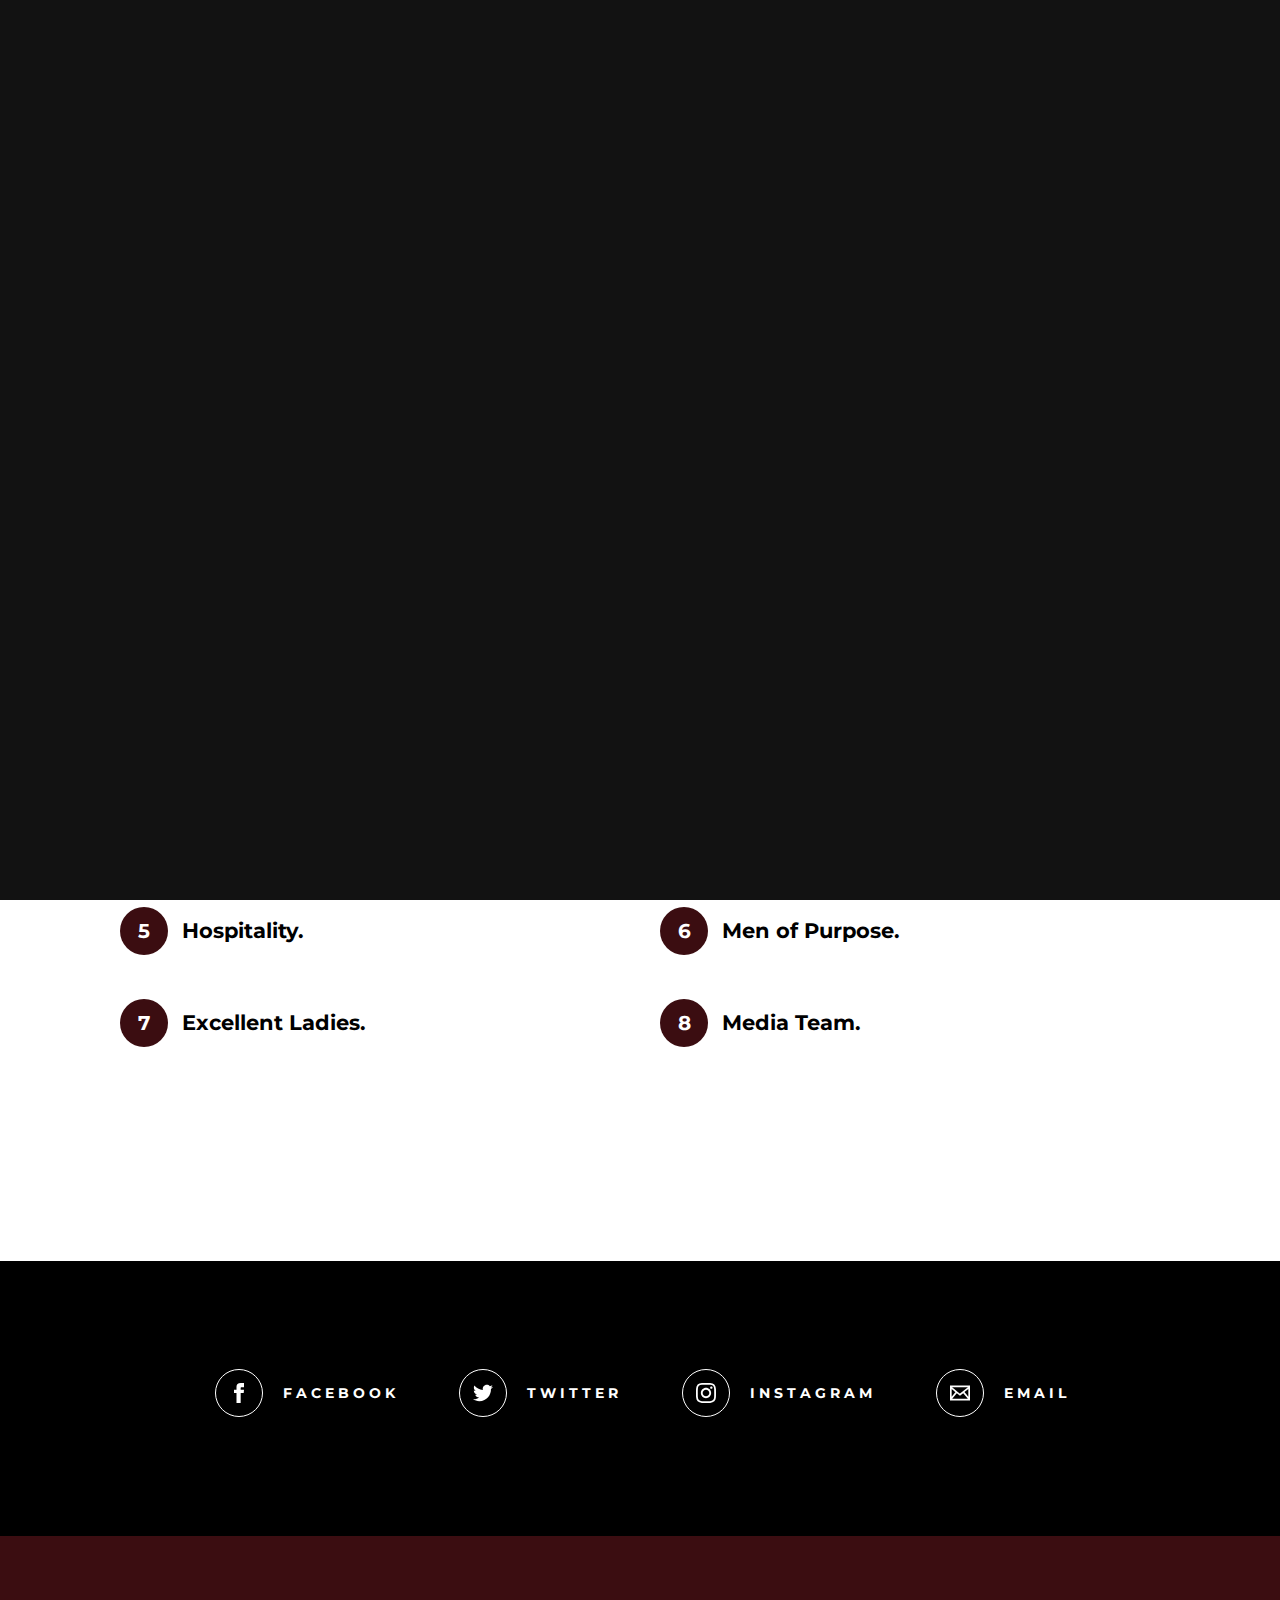
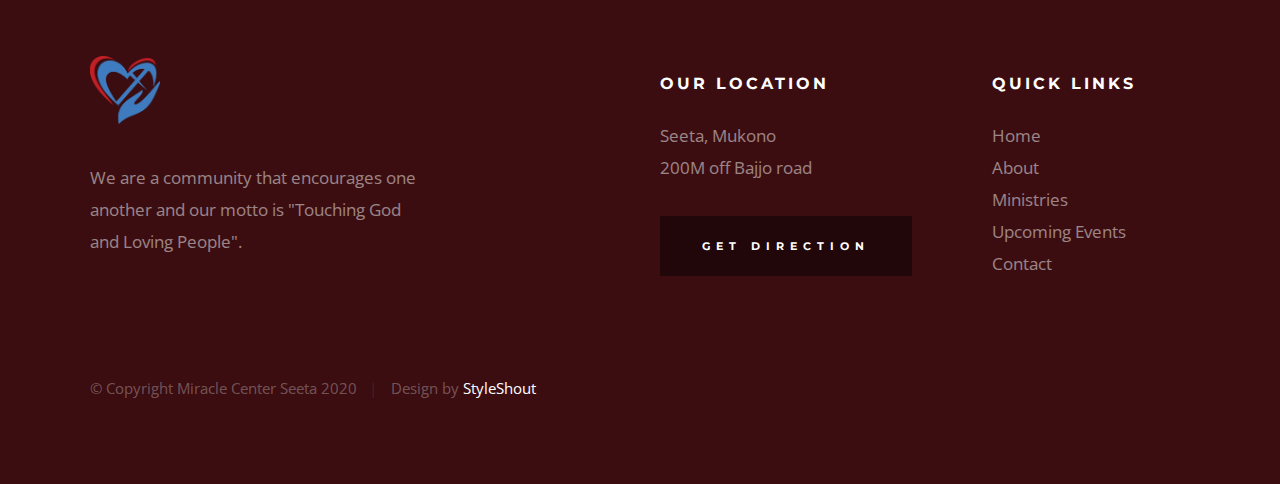
<file: ministries.html>
<!DOCTYPE html>
<html class="no-js" lang="en">
<head>

    <!--- basic page needs
    ================================================== -->
    <meta charset="utf-8">
    <title>Miracle Center Seeta - Ministries</title>
    <meta name="description" content="">
    <meta name="author" content="">

    <!-- mobile specific metas
    ================================================== -->
    <meta name="viewport" content="width=device-width, initial-scale=1">

    <!-- CSS
    ================================================== -->
    <link rel="stylesheet" href="css/base.css">
    <link rel="stylesheet" href="css/main.css">

    <!-- script
    ================================================== -->
    <script src="js/modernizr.js"></script>

    <link rel="icon" type="image/png" href="smc_logo.png">
    <!-- favicons
    ================================================== -->
    <!-- <link rel="apple-touch-icon" sizes="180x180" href="apple-touch-icon.png">
    <link rel="icon" type="image/png" sizes="32x32" href="favicon-32x32.png">
    <link rel="icon" type="image/png" sizes="16x16" href="favicon-16x16.png">
    <link rel="manifest" href="site.webmanifest"> -->

</head>

<body id="top">

    <!-- preloader
    ================================================== -->
    <div id="preloader">
        <div id="loader" class="dots-jump">
            <div></div>
            <div></div>
            <div></div>
        </div>
    </div>


    <!-- header
    ================================================== -->
    <header class="s-header">

        <div class="header-logo">
            <a class="site-logo" href="index.html">
                <img src="images/smc_logo.png" height="auto" alt="Homepage">
            </a>
        </div>

        <nav class="header-nav-wrap">
            <ul class="header-nav">
                <li><a href="index.html" title="Home">Home</a></li>
                <li><a href="sermons.html" title="Sermons">Sermons</a></li>
                <li><a href="about.html" title="About">About</a></li>
                <li><a href="events.html" title="Events">Events</a></li>
                <li><a href="ministries.html" title="Ministries">Ministries</a></li>
                <li><a href="contact.html" title="Contact us">Contact</a></li>
            </ul>
        </nav>

        <a class="header-menu-toggle" href="#0"><span>Menu</span></a>

    </header> <!-- end s-header -->


    <!-- page header
    ================================================== -->
    <section class="page-header page-header--volunteer">

        <div class="gradient-overlay"></div>
        <div class="row page-header__content">
            <div class="column">
                <h1>Our different Ministries</h1>
            </div>
        </div>

    </section> <!-- end pageheader -->


    <!-- page content
    ================================================== -->
    <section class="page-content">

        <div class="row">
            <div class="column">


                <br>

                <h2>Connect With Us Through the Following Ministries</h2>

                <div class="row block-large-1-2 block-1000-full block-list">
                    <div class="column block-list__item">
                        <h4 class="block-list__title-with-num">Ushering</h4>
                    </div>
                    <div class="column block-list__item">
                        <h4 class="block-list__title-with-num">
                        Rising Stars Children
                        </h4>
                    </div>
                    <div class="column block-list__item">
                        <h4 class="block-list__title-with-num">
                        Music Ministry.
                        </h4>
                    </div>
                    <div class="column block-list__item">
                        <h4 class="block-list__title-with-num">
                        Prayer Team.
                        </h4>
                    </div>
                    <div class="column block-list__item">
                        <h4 class="block-list__title-with-num">
                        Hospitality.
                        </h4>
                    </div>
                    <div class="column block-list__item">
                        <h4 class="block-list__title-with-num">
                        Men of Purpose.
                        </h4>
                    </div>
                    <div class="column block-list__item">
                        <h4 class="block-list__title-with-num">
                        Excellent Ladies.
                        </h4>
                    </div>
                    <div class="column block-list__item">
                        <h4 class="block-list__title-with-num">
                        Media Team.
                        </h4>
                    </div>
                </div> <!-- end block-list -->
            </div>
        </div>

    </section> <!-- end page content -->


    <!-- Social
    ================================================== -->
    <section class="s-social">

        <div class="row social-content">
            <div class="column">
                <ul class="social-list">
                    <li class="social-list__item">
                        <a href="#0" title="">
                            <span class="social-list__icon social-list__icon--facebook"></span>
                            <span class="social-list__text">Facebook</span>
                        </a>
                    </li>
                    <li class="social-list__item">
                        <a href="#0" title="">
                            <span class="social-list__icon social-list__icon--twitter"></span>
                            <span class="social-list__text">Twitter</span>
                        </a>
                    </li>
                    <li class="social-list__item">
                        <a href="#0" title="">
                            <span class="social-list__icon social-list__icon--instagram"></span>
                            <span class="social-list__text">Instagram</span>
                        </a>
                    </li>
                    <li class="social-list__item">
                        <a href="#0" title="">
                            <span class="social-list__icon social-list__icon--email"></span>
                            <span class="social-list__text">Email</span>
                        </a>
                    </li>
                </ul>
            </div>
        </div> <!-- end social-content -->

    </section> <!-- end s-social -->


    <!-- footer
    ================================================== -->
    <footer class="s-footer">

        <div class="row footer-top">
            <div class="column large-4 medium-5 tab-full">
                <div class="footer-logo">
                    <a class="site-footer-logo" href="index.html">
                        <img src="images/smc_logo.png" alt="Homepage">
                    </a>
                </div>  <!-- footer-logo -->
                <p>
                  We are a community that encourages one another and our motto is "Touching God and Loving People".
                </p>
            </div>
            <div class="column large-half tab-full">
                <div class="row">
                    <div class="column large-7 medium-full">
                        <h4 class="h6">Our Location</h4>
                        <p>
                        Seeta, Mukono<br>
                        200M off Bajjo road <br>
                        </p>

                        <p>
                        <a href="https://goo.gl/maps/bc7C7eYtSmnNs6216" target="_blank" class="btn btn--footer">Get Direction</a>
                        </p>
                    </div>
                    <div class="column large-5 medium-full">
                        <h4 class="h6">Quick Links</h4>
                        <ul class="footer-list">
                            <li><a href="index.html">Home</a></li>
                            <li><a href="about.html">About</a></li>
                            <li><a href="volunteer.html">Ministries</a></li>
                            <!-- <li><a href="connect-group.html">Connect Groups</a></li> -->
                            <li><a href="events.html">Upcoming Events</a></li>
                            <li><a href="contact.html">Contact</a></li>
                        </ul>
                    </div>
                </div>
            </div>
        </div> <!-- end footer-top -->

        <div class="row footer-bottom">
            <div class="column ss-copyright">
                <span>© Copyright Miracle Center Seeta 2020</span>
                <span>Design by <a href="https://www.styleshout.com/">StyleShout</a></span>
            </div>
        </div> <!-- footer-bottom -->

        <div class="ss-go-top">
            <a class="smoothscroll" title="Back to Top" href="#top">
                <svg xmlns="http://www.w3.org/2000/svg" width="24" height="24" viewBox="0 0 24 24"><path d="M12 0l8 9h-6v15h-4v-15h-6z"/></svg>
            </a>
        </div> <!-- ss-go-top -->

    </footer> <!-- end s-footer -->


    <!-- Java Script
    ================================================== -->
    <script src="js/jquery-3.2.1.min.js"></script>
    <script src="js/plugins.js"></script>
    <script src="js/main.js"></script>

</body>
</file>
<file: css/base.css>
/* =================================================================== 
 *  Hesed Base Stylesheet
 *  Ver. 1.0.0
 *  07-25-2019
 *  ------------------------------------------------------------------
 *
 *  TOC:
 *	# imports 
 *	# normalize
 *	# grid v2.1.0
 *	# block grids
 *	# MISC
 *
 * =================================================================== */

/* ===================================================================
 * # imports 
 *
 * ------------------------------------------------------------------- */
@import url("https://fonts.googleapis.com/css?family=Montserrat:400,500,600,700|Open+Sans:300,400,500,600,700|Lora:400,400i,700,700i&display=swap");


/* ==========================================================================
 * # normalize
 * normalize.css v8.0.1 | MIT License |
 * github.com/necolas/normalize.css
 *
 * -------------------------------------------------------------------------- */

/* ------------------------------------------------------------------- 
 * ## document
 * ------------------------------------------------------------------- */

/* 1. Correct the line height in all browsers.
 * 2. Prevent adjustments of font size after orientation changes in iOS.*/
html {
	line-height: 1.15;  /* 1 */
	-webkit-text-size-adjust: 100%;  /* 2 */
}

/* ------------------------------------------------------------------- 
 * ## sections
 * ------------------------------------------------------------------- */

/* Remove the margin in all browsers. */
body {
	margin: 0;
}

/* Render the `main` element consistently in IE. */
main {
	display: block;
}

/* Correct the font size and margin on `h1` elements within `section` and
 * `article` contexts in Chrome, Firefox, and Safari. */
h1 {
	font-size: 2em;
	margin: 0.67em 0;
}

/* ------------------------------------------------------------------- 
 * ## grouping
 * ------------------------------------------------------------------- */

/* 1. Add the correct box sizing in Firefox.
 * 2. Show the overflow in Edge and IE. */
hr {
	box-sizing: content-box;  /* 1 */
	height: 0;  /* 1 */
	overflow: visible;  /* 2 */
}

/* 1. Correct the inheritance and scaling of font size in all browsers.
 * 2. Correct the odd `em` font sizing in all browsers. */
pre {
	font-family: monospace, monospace;  /* 1 */
	font-size: 1em;  /* 2 */
}

/* ------------------------------------------------------------------- 
 * ## text-level semantics
 * ------------------------------------------------------------------- */

/* Remove the gray background on active links in IE 10. */
a {
	background-color: transparent;
}

/* 1. Remove the bottom border in Chrome 57-
 * 2. Add the correct text decoration in Chrome, Edge, IE, Opera, and Safari. */
abbr[title] {
	border-bottom: none;  /* 1 */
	text-decoration: underline;  /* 2 */
	text-decoration: underline dotted;  /* 2 */
}

/* Add the correct font weight in Chrome, Edge, and Safari. */
b,
strong {
	font-weight: bolder;
}

/* 1. Correct the inheritance and scaling of font size in all browsers.
 * 2. Correct the odd `em` font sizing in all browsers. */
code,
kbd,
samp {
	font-family: monospace, monospace;  /* 1 */
	font-size: 1em;  /* 2 */
}

/* Add the correct font size in all browsers. */
small {
	font-size: 80%;
}

/* Prevent `sub` and `sup` elements from affecting the line height in
 * all browsers. */
sub,
sup {
	font-size: 75%;
	line-height: 0;
	position: relative;
	vertical-align: baseline;
}

sub {
	bottom: -0.25em;
}

sup {
	top: -0.5em;
}

/* ------------------------------------------------------------------- 
 * ## embedded content
 * ------------------------------------------------------------------- */

/* Remove the border on images inside links in IE 10. */
img {
	border-style: none;
}

/* ------------------------------------------------------------------- 
 * ## forms
 * ------------------------------------------------------------------- */

/* 1. Change the font styles in all browsers.
 * 2. Remove the margin in Firefox and Safari. */
button,
input,
optgroup,
select,
textarea {
	font-family: inherit;  /* 1 */
	font-size: 100%;  /* 1 */
	line-height: 1.15;  /* 1 */
	margin: 0;  /* 2 */
}

/* Show the overflow in IE.
 * 1. Show the overflow in Edge. */
button,
input {

	/* 1 */
	overflow: visible;
}

/* Remove the inheritance of text transform in Edge, Firefox, and IE.
 * 1. Remove the inheritance of text transform in Firefox. */
button,
select {

	/* 1 */
	text-transform: none;
}

/* Correct the inability to style clickable types in iOS and Safari. */
button,
[type="button"],
[type="reset"],
[type="submit"] {
	-webkit-appearance: button;
}

/* Remove the inner border and padding in Firefox. */
button::-moz-focus-inner,
[type="button"]::-moz-focus-inner,
[type="reset"]::-moz-focus-inner,
[type="submit"]::-moz-focus-inner {
	border-style: none;
	padding: 0;
}

/* Restore the focus styles unset by the previous rule. */
button:-moz-focusring,
[type="button"]:-moz-focusring,
[type="reset"]:-moz-focusring,
[type="submit"]:-moz-focusring {
	outline: 1px dotted ButtonText;
}

/* Correct the padding in Firefox. */
fieldset {
	padding: 0.35em 0.75em 0.625em;
}

/* 1. Correct the text wrapping in Edge and IE.
 * 2. Correct the color inheritance from `fieldset` elements in IE.
 * 3. Remove the padding so developers are not caught out when they zero out
 *    `fieldset` elements in all browsers. */
legend {
	box-sizing: border-box;  /* 1 */
	color: inherit;  /* 2 */
	display: table;  /* 1 */
	max-width: 100%;  /* 1 */
	padding: 0;  /* 3 */
	white-space: normal;  /* 1 */
}

/* Add the correct vertical alignment in Chrome, Firefox, and Opera. */
progress {
	vertical-align: baseline;
}

/* Remove the default vertical scrollbar in IE 10+. */
textarea {
	overflow: auto;
}

/* 1. Add the correct box sizing in IE 10.
 * 2. Remove the padding in IE 10. */
[type="checkbox"],
[type="radio"] {
	box-sizing: border-box;  /* 1 */
	padding: 0;  /* 2 */
}

/* Correct the cursor style of increment and decrement buttons in Chrome. */
[type="number"]::-webkit-inner-spin-button,
[type="number"]::-webkit-outer-spin-button {
	height: auto;
}

/* 1. Correct the odd appearance in Chrome and Safari.
 * 2. Correct the outline style in Safari. */
[type="search"] {
	-webkit-appearance: textfield;  /* 1 */
	outline-offset: -2px;  /* 2 */
}

/* Remove the inner padding in Chrome and Safari on macOS. */
[type="search"]::-webkit-search-decoration {
	-webkit-appearance: none;
}

/* 1. Correct the inability to style clickable types in iOS and Safari.
 * 2. Change font properties to `inherit` in Safari. */
::-webkit-file-upload-button {
	-webkit-appearance: button;  /* 1 */
	font: inherit;  /* 2 */
}

/* ------------------------------------------------------------------- 
 * ## interactive
 * ------------------------------------------------------------------- */

/* Add the correct display in Edge, IE 10+, and Firefox. */
details {
	display: block;
}

/* Add the correct display in all browsers. */
summary {
	display: list-item;
}

/* ------------------------------------------------------------------- 
 * ## misc
 * ------------------------------------------------------------------- */

/* Add the correct display in IE 10+. */
template {
	display: none;
}

/* Add the correct display in IE 10. */
[hidden] {
	display: none;
}


/* ===================================================================
 * # basic/base setup styles
 *
 * ------------------------------------------------------------------- */
html {
	font-size: 62.5%;
	box-sizing: border-box;
}

*,
*::before,
*::after {
	box-sizing: inherit;
}

body {
	font-weight: normal;
	line-height: 1;
	word-wrap: break-word;
	-moz-font-smoothing: grayscale;
	-moz-osx-font-smoothing: grayscale;
	-webkit-font-smoothing: antialiased;
	-webkit-overflow-scrolling: touch;
	-webkit-text-size-adjust: none;
}

/* ------------------------------------------------------------------- 
 * ## Media
 * ------------------------------------------------------------------- */
svg,
img,
video
embed,
iframe,
object {
	max-width: 100%;
	height: auto;
}

/* ------------------------------------------------------------------- 
 * ## Typography resets 
 * ------------------------------------------------------------------- */
div,
dl,
dt,
dd,
ul,
ol,
li,
h1,
h2,
h3,
h4,
h5,
h6,
pre,
form,
p,
blockquote,
th,
td {
	margin: 0;
	padding: 0;
}

p {
	font-size: inherit;
	text-rendering: optimizeLegibility;
}

em,
i {
	font-style: italic;
	line-height: inherit;
}

strong,
b {
	font-weight: bold;
	line-height: inherit;
}

small {
	font-size: 60%;
	line-height: inherit;
}

ol,
ul {
	list-style: none;
}

li {
	display: block;
}

/* ------------------------------------------------------------------- 
 * ## links
 * ------------------------------------------------------------------- */
a {
	text-decoration: none;
	line-height: inherit;
}

a img {
	border: none;
}

/* ------------------------------------------------------------------- 
 * ## inputs
 * ------------------------------------------------------------------- */
fieldset {
	margin: 0;
	padding: 0;
}

input[type="email"],
input[type="number"],
input[type="search"],
input[type="text"],
input[type="tel"],
input[type="url"],
input[type="password"],
textarea {
	-webkit-appearance: none;
	-moz-appearance: none;
	appearance: none;
}


/* ===================================================================
 * # grid v2.1.0
 *
 *   -----------------------------------------------------------------
 * - Grid breakpoints are based on MAXIMUM WIDTH media queries, 
 *   meaning they apply to that one breakpoint and ALL THOSE BELOW IT.
 * - Grid columns without a specified width will automatically layout 
 *   as equal width columns.
 * ------------------------------------------------------------------- */

/* rows
 * ------------------------------------- */
.row {
	width: 89%;
	max-width: 1340px;
	margin: 0 auto;
	display: -ms-flexbox;
	display: -webkit-flex;
	display: flex;
	-webkit-flex-flow: row wrap;
	-ms-flex-flow: row wrap;
	flex-flow: row wrap;
}

.row .row {
	width: auto;
	max-width: none;
	margin-left: -20px;
	margin-right: -20px;
}

/* columns
 * -------------------------------------- */
.column {
	-webkit-flex: 1 1 0%;
	-ms-flex: 1 1 0%;
	flex: 1 1 0%;
	padding: 0 20px;
}

.collapse > .column,
.column.collapse {
	padding: 0;
}

/* flex row containers utility classes
 * ----------------------------------------- */
.row.row-wrap {
	-webkit-flex-wrap: wrap;
	-ms-flex-wrap: wrap;
	flex-wrap: wrap;
}

.row.row-nowrap {
	-webkit-flex-wrap: nowrap;
	-ms-flex-wrap: none;
	flex-wrap: nowrap;
}

.row.row-y-top {
	-webkit-align-items: flex-start;
	-ms-flex-align: start;
	align-items: flex-start;
}

.row.row-y-bottom {
	-webkit-align-items: flex-end;
	-ms-flex-align: end;
	align-items: flex-end;
}

.row.row-y-center {
	-webkit-align-items: center;
	-ms-flex-align: center;
	align-items: center;
}

.row.row-stretch {
	-webkit-align-items: stretch;
	-ms-flex-align: stretch;
	align-items: stretch;
}

.row.row-baseline {
	-webkit-align-items: baseline;
	-ms-flex-align: baseline;
	align-items: baseline;
}

.row.row-x-left {
	-ms-flex-pack: start;
	-webkit-justify-content: flex-start;
	justify-content: flex-start;
}

.row.row-x-right {
	-ms-flex-pack: end;
	-webkit-justify-content: flex-end;
	justify-content: flex-end;
}

.row.row-x-center {
	-ms-flex-pack: center;
	-webkit-justify-content: center;
	justify-content: center;
}

/* flex item utility alignment classes
 * ----------------------------------------- */
.align-center {
	margin: auto;
	-webkit-align-self: center;
	-ms-flex-item-align: center;
	align-self: center;
}

.align-left {
	margin-right: auto;
	-webkit-align-self: center;
	-ms-flex-item-align: center;
	align-self: center;
}

.align-right {
	margin-left: auto;
	-webkit-align-self: center;
	-ms-flex-item-align: center;
	align-self: center;
}

.align-x-center {
	margin-right: auto;
	margin-left: auto;
}

.align-x-left {
	margin-right: auto;
}

.align-x-right {
	margin-left: auto;
}

.align-y-center {
	-webkit-align-self: center;
	-ms-flex-item-align: center;
	align-self: center;
}

.align-y-top {
	-webkit-align-self: flex-start;
	-ms-flex-item-align: start;
	align-self: flex-start;
}

.align-y-bottom {
	-webkit-align-self: flex-end;
	-ms-flex-item-align: end;
	align-self: flex-end;
}

/* large screen column widths 
 * -------------------------------------- */
.large-1 {
	-webkit-flex: 0 0 8.33333%;
	-ms-flex: 0 0 8.33333%;
	flex: 0 0 8.33333%;
	max-width: 8.33333%;
}

.large-2 {
	-webkit-flex: 0 0 16.66667%;
	-ms-flex: 0 0 16.66667%;
	flex: 0 0 16.66667%;
	max-width: 16.66667%;
}

.large-3 {
	-webkit-flex: 0 0 25%;
	-ms-flex: 0 0 25%;
	flex: 0 0 25%;
	max-width: 25%;
}

.large-4 {
	-webkit-flex: 0 0 33.33333%;
	-ms-flex: 0 0 33.33333%;
	flex: 0 0 33.33333%;
	max-width: 33.33333%;
}

.large-5 {
	-webkit-flex: 0 0 41.66667%;
	-ms-flex: 0 0 41.66667%;
	flex: 0 0 41.66667%;
	max-width: 41.66667%;
}

.large-6,
.large-half {
	-webkit-flex: 0 0 50%;
	-ms-flex: 0 0 50%;
	flex: 0 0 50%;
	max-width: 50%;
}

.large-7 {
	-webkit-flex: 0 0 58.33333%;
	-ms-flex: 0 0 58.33333%;
	flex: 0 0 58.33333%;
	max-width: 58.33333%;
}

.large-8 {
	-webkit-flex: 0 0 66.66667%;
	-ms-flex: 0 0 66.66667%;
	flex: 0 0 66.66667%;
	max-width: 66.66667%;
}

.large-9 {
	-webkit-flex: 0 0 75%;
	-ms-flex: 0 0 75%;
	flex: 0 0 75%;
	max-width: 75%;
}

.large-10 {
	-webkit-flex: 0 0 83.33333%;
	-ms-flex: 0 0 83.33333%;
	flex: 0 0 83.33333%;
	max-width: 83.33333%;
}

.large-11 {
	-webkit-flex: 0 0 91.66667%;
	-ms-flex: 0 0 91.66667%;
	flex: 0 0 91.66667%;
	max-width: 91.66667%;
}

.large-12,
.large-full {
	-webkit-flex: 0 0 100%;
	-ms-flex: 0 0 100%;
	flex: 0 0 100%;
	max-width: 100%;
}

/* ------------------------------------------------------------------- 
 * ## medium screen devices
 * ------------------------------------------------------------------- */
@media screen and (max-width:1200px) {
	.row .row {
		margin-left: -16px;
		margin-right: -16px;
	}

	.column {
		padding: 0 16px;
	}

	.medium-1 {
		-webkit-flex: 0 0 8.33333%;
		-ms-flex: 0 0 8.33333%;
		flex: 0 0 8.33333%;
		max-width: 8.33333%;
	}

	.medium-2 {
		-webkit-flex: 0 0 16.66667%;
		-ms-flex: 0 0 16.66667%;
		flex: 0 0 16.66667%;
		max-width: 16.66667%;
	}

	.medium-3 {
		-webkit-flex: 0 0 25%;
		-ms-flex: 0 0 25%;
		flex: 0 0 25%;
		max-width: 25%;
	}

	.medium-4 {
		-webkit-flex: 0 0 33.33333%;
		-ms-flex: 0 0 33.33333%;
		flex: 0 0 33.33333%;
		max-width: 33.33333%;
	}

	.medium-5 {
		-webkit-flex: 0 0 41.66667%;
		-ms-flex: 0 0 41.66667%;
		flex: 0 0 41.66667%;
		max-width: 41.66667%;
	}

	.medium-6,
	.medium-half {
		-webkit-flex: 0 0 50%;
		-ms-flex: 0 0 50%;
		flex: 0 0 50%;
		max-width: 50%;
	}

	.medium-7 {
		-webkit-flex: 0 0 58.33333%;
		-ms-flex: 0 0 58.33333%;
		flex: 0 0 58.33333%;
		max-width: 58.33333%;
	}

	.medium-8 {
		-webkit-flex: 0 0 66.66667%;
		-ms-flex: 0 0 66.66667%;
		flex: 0 0 66.66667%;
		max-width: 66.66667%;
	}

	.medium-9 {
		-webkit-flex: 0 0 75%;
		-ms-flex: 0 0 75%;
		flex: 0 0 75%;
		max-width: 75%;
	}

	.medium-10 {
		-webkit-flex: 0 0 83.33333%;
		-ms-flex: 0 0 83.33333%;
		flex: 0 0 83.33333%;
		max-width: 83.33333%;
	}

	.medium-11 {
		-webkit-flex: 0 0 91.66667%;
		-ms-flex: 0 0 91.66667%;
		flex: 0 0 91.66667%;
		max-width: 91.66667%;
	}

	.medium-12,
	.medium-full {
		-webkit-flex: 0 0 100%;
		-ms-flex: 0 0 100%;
		flex: 0 0 100%;
		max-width: 100%;
	}

}

/* ------------------------------------------------------------------- 
 * ## tablets
 * ------------------------------------------------------------------- */
@media screen and (max-width:800px) {
	.tab-1 {
		-webkit-flex: 0 0 8.33333%;
		-ms-flex: 0 0 8.33333%;
		flex: 0 0 8.33333%;
		max-width: 8.33333%;
	}

	.tab-2 {
		-webkit-flex: 0 0 16.66667%;
		-ms-flex: 0 0 16.66667%;
		flex: 0 0 16.66667%;
		max-width: 16.66667%;
	}

	.tab-3 {
		-webkit-flex: 0 0 25%;
		-ms-flex: 0 0 25%;
		flex: 0 0 25%;
		max-width: 25%;
	}

	.tab-4 {
		-webkit-flex: 0 0 33.33333%;
		-ms-flex: 0 0 33.33333%;
		flex: 0 0 33.33333%;
		max-width: 33.33333%;
	}

	.tab-5 {
		-webkit-flex: 0 0 41.66667%;
		-ms-flex: 0 0 41.66667%;
		flex: 0 0 41.66667%;
		max-width: 41.66667%;
	}

	.tab-6,
	.tab-half {
		-webkit-flex: 0 0 50%;
		-ms-flex: 0 0 50%;
		flex: 0 0 50%;
		max-width: 50%;
	}

	.tab-7 {
		-webkit-flex: 0 0 58.33333%;
		-ms-flex: 0 0 58.33333%;
		flex: 0 0 58.33333%;
		max-width: 58.33333%;
	}

	.tab-8 {
		-webkit-flex: 0 0 66.66667%;
		-ms-flex: 0 0 66.66667%;
		flex: 0 0 66.66667%;
		max-width: 66.66667%;
	}

	.tab-9 {
		-webkit-flex: 0 0 75%;
		-ms-flex: 0 0 75%;
		flex: 0 0 75%;
		max-width: 75%;
	}

	.tab-10 {
		-webkit-flex: 0 0 83.33333%;
		-ms-flex: 0 0 83.33333%;
		flex: 0 0 83.33333%;
		max-width: 83.33333%;
	}

	.tab-11 {
		-webkit-flex: 0 0 91.66667%;
		-ms-flex: 0 0 91.66667%;
		flex: 0 0 91.66667%;
		max-width: 91.66667%;
	}

	.tab-12,
	.tab-full {
		-webkit-flex: 0 0 100%;
		-ms-flex: 0 0 100%;
		flex: 0 0 100%;
		max-width: 100%;
	}

	.hide-on-tablet {
		display: none;
	}

}

/* ------------------------------------------------------------------- 
 * ## mobile devices 
 * ------------------------------------------------------------------- */
@media screen and (max-width:600px) {
	.row {
		width: 100%;
		padding-left: 25px;
		padding-right: 25px;
	}

	.row .row {
		margin-left: -10px;
		margin-right: -10px;
		padding-left: 0;
		padding-right: 0;
	}

	.column {
		padding: 0 10px;
	}

	.mob-1 {
		-webkit-flex: 0 0 8.33333%;
		-ms-flex: 0 0 8.33333%;
		flex: 0 0 8.33333%;
		max-width: 8.33333%;
	}

	.mob-2 {
		-webkit-flex: 0 0 16.66667%;
		-ms-flex: 0 0 16.66667%;
		flex: 0 0 16.66667%;
		max-width: 16.66667%;
	}

	.mob-3 {
		-webkit-flex: 0 0 25%;
		-ms-flex: 0 0 25%;
		flex: 0 0 25%;
		max-width: 25%;
	}

	.mob-4 {
		-webkit-flex: 0 0 33.33333%;
		-ms-flex: 0 0 33.33333%;
		flex: 0 0 33.33333%;
		max-width: 33.33333%;
	}

	.mob-5 {
		-webkit-flex: 0 0 41.66667%;
		-ms-flex: 0 0 41.66667%;
		flex: 0 0 41.66667%;
		max-width: 41.66667%;
	}

	.mob-6,
	.mob-half {
		-webkit-flex: 0 0 50%;
		-ms-flex: 0 0 50%;
		flex: 0 0 50%;
		max-width: 50%;
	}

	.mob-7 {
		-webkit-flex: 0 0 58.33333%;
		-ms-flex: 0 0 58.33333%;
		flex: 0 0 58.33333%;
		max-width: 58.33333%;
	}

	.mob-8 {
		-webkit-flex: 0 0 66.66667%;
		-ms-flex: 0 0 66.66667%;
		flex: 0 0 66.66667%;
		max-width: 66.66667%;
	}

	.mob-9 {
		-webkit-flex: 0 0 75%;
		-ms-flex: 0 0 75%;
		flex: 0 0 75%;
		max-width: 75%;
	}

	.mob-10 {
		-webkit-flex: 0 0 83.33333%;
		-ms-flex: 0 0 83.33333%;
		flex: 0 0 83.33333%;
		max-width: 83.33333%;
	}

	.mob-11 {
		-webkit-flex: 0 0 91.66667%;
		-ms-flex: 0 0 91.66667%;
		flex: 0 0 91.66667%;
		max-width: 91.66667%;
	}

	.mob-12,
	.mob-full {
		-webkit-flex: 0 0 100%;
		-ms-flex: 0 0 100%;
		flex: 0 0 100%;
		max-width: 100%;
	}

	.hide-on-mobile {
		display: none;
	}

}

/* ------------------------------------------------------------------- 
 * ## small mobile devices <= 400px
 * ------------------------------------------------------------------- */
@media screen and (max-width:400px) {
	.row {
		padding-left: 22px;
		padding-right: 22px;
	}

	.row .row {
		margin-left: 0;
		margin-right: 0;
	}

	.column {
		-webkit-flex: 0 0 100%;
		-ms-flex: 0 0 100%;
		flex: 0 0 100%;
		max-width: 100%;
		width: 100%;
		margin-left: 0;
		margin-right: 0;
		padding: 0;
	}

}


/* ===================================================================
 * # block grids
 *
 * -------------------------------------------------------------------
 * Equally-sized columns define at parent/row level.
 * ------------------------------------------------------------------- */
.block-large-1-8 > .column {
	-webkit-flex: 0 0 12.5%;
	-ms-flex: 0 0 12.5%;
	flex: 0 0 12.5%;
	max-width: 12.5%;
}

.block-large-1-6 > .column {
	-webkit-flex: 0 0 16.66667%;
	-ms-flex: 0 0 16.66667%;
	flex: 0 0 16.66667%;
	max-width: 16.66667%;
}

.block-large-1-5 > .column {
	-webkit-flex: 0 0 20%;
	-ms-flex: 0 0 20%;
	flex: 0 0 20%;
	max-width: 20%;
}

.block-large-1-4 > .column {
	-webkit-flex: 0 0 25%;
	-ms-flex: 0 0 25%;
	flex: 0 0 25%;
	max-width: 25%;
}

.block-large-1-3 > .column {
	-webkit-flex: 0 0 33.33333%;
	-ms-flex: 0 0 33.33333%;
	flex: 0 0 33.33333%;
	max-width: 33.33333%;
}

.block-large-1-2 > .column {
	-webkit-flex: 0 0 50%;
	-ms-flex: 0 0 50%;
	flex: 0 0 50%;
	max-width: 50%;
}

.block-large-full > .column {
	-webkit-flex: 0 0 100%;
	-ms-flex: 0 0 100%;
	flex: 0 0 100%;
	max-width: 100%;
}

/* ------------------------------------------------------------------- 
 * ## block grids - medium screen devices
 * ------------------------------------------------------------------- */
@media screen and (max-width:1200px) {
	.block-medium-1-8 > .column {
		-webkit-flex: 0 0 12.5%;
		-ms-flex: 0 0 12.5%;
		flex: 0 0 12.5%;
		max-width: 12.5%;
	}

	.block-medium-1-6 > .column {
		-webkit-flex: 0 0 16.66667%;
		-ms-flex: 0 0 16.66667%;
		flex: 0 0 16.66667%;
		max-width: 16.66667%;
	}

	.block-medium-1-5 > .column {
		-webkit-flex: 0 0 20%;
		-ms-flex: 0 0 20%;
		flex: 0 0 20%;
		max-width: 20%;
	}

	.block-medium-1-4 > .column {
		-webkit-flex: 0 0 25%;
		-ms-flex: 0 0 25%;
		flex: 0 0 25%;
		max-width: 25%;
	}

	.block-medium-1-3 > .column {
		-webkit-flex: 0 0 33.33333%;
		-ms-flex: 0 0 33.33333%;
		flex: 0 0 33.33333%;
		max-width: 33.33333%;
	}

	.block-medium-1-2 > .column {
		-webkit-flex: 0 0 50%;
		-ms-flex: 0 0 50%;
		flex: 0 0 50%;
		max-width: 50%;
	}

	.block-medium-full > .column {
		-webkit-flex: 0 0 100%;
		-ms-flex: 0 0 100%;
		flex: 0 0 100%;
		max-width: 100%;
	}

}

/* ------------------------------------------------------------------- 
 * ## block grids - tablets
 * ------------------------------------------------------------------- */
@media screen and (max-width:800px) {
	.block-tab-1-8 > .column {
		-webkit-flex: 0 0 12.5%;
		-ms-flex: 0 0 12.5%;
		flex: 0 0 12.5%;
		max-width: 12.5%;
	}

	.block-tab-1-6 > .column {
		-webkit-flex: 0 0 16.66667%;
		-ms-flex: 0 0 16.66667%;
		flex: 0 0 16.66667%;
		max-width: 16.66667%;
	}

	.block-tab-1-5 > .column {
		-webkit-flex: 0 0 20%;
		-ms-flex: 0 0 20%;
		flex: 0 0 20%;
		max-width: 20%;
	}

	.block-tab-1-4 > .column {
		-webkit-flex: 0 0 25%;
		-ms-flex: 0 0 25%;
		flex: 0 0 25%;
		max-width: 25%;
	}

	.block-tab-1-3 > .column {
		-webkit-flex: 0 0 33.33333%;
		-ms-flex: 0 0 33.33333%;
		flex: 0 0 33.33333%;
		max-width: 33.33333%;
	}

	.block-tab-1-2 > .column {
		-webkit-flex: 0 0 50%;
		-ms-flex: 0 0 50%;
		flex: 0 0 50%;
		max-width: 50%;
	}

	.block-tab-full > .column {
		-webkit-flex: 0 0 100%;
		-ms-flex: 0 0 100%;
		flex: 0 0 100%;
		max-width: 100%;
	}

}

/* ------------------------------------------------------------------- 
 * ## block grids - mobile devices
 * ------------------------------------------------------------------- */
@media screen and (max-width:600px) {
	.block-mob-1-8 > .column {
		-webkit-flex: 0 0 12.5%;
		-ms-flex: 0 0 12.5%;
		flex: 0 0 12.5%;
		max-width: 12.5%;
	}

	.block-mob-1-6 > .column {
		-webkit-flex: 0 0 16.66667%;
		-ms-flex: 0 0 16.66667%;
		flex: 0 0 16.66667%;
		max-width: 16.66667%;
	}

	.block-mob-1-5 > .column {
		-webkit-flex: 0 0 20%;
		-ms-flex: 0 0 20%;
		flex: 0 0 20%;
		max-width: 20%;
	}

	.block-mob-1-4 > .column {
		-webkit-flex: 0 0 25%;
		-ms-flex: 0 0 25%;
		flex: 0 0 25%;
		max-width: 25%;
	}

	.block-mob-1-3 > .column {
		-webkit-flex: 0 0 33.33333%;
		-ms-flex: 0 0 33.33333%;
		flex: 0 0 33.33333%;
		max-width: 33.33333%;
	}

	.block-mob-1-2 > .column {
		-webkit-flex: 0 0 50%;
		-ms-flex: 0 0 50%;
		flex: 0 0 50%;
		max-width: 50%;
	}

	.block-mob-full > .column {
		-webkit-flex: 0 0 100%;
		-ms-flex: 0 0 100%;
		flex: 0 0 100%;
		max-width: 100%;
	}

}

/* ------------------------------------------------------------------- 
 * ## block grids - small mobile devices <= 400px
 * ------------------------------------------------------------------- */
@media screen and (max-width:400px) {
	.stack > .column {
		-webkit-flex: 0 0 100%;
		-ms-flex: 0 0 100%;
		flex: 0 0 100%;
		max-width: 100%;
		width: 100%;
		margin-left: 0;
		margin-right: 0;
		padding: 0;
	}

}


/* ===================================================================
 * # MISC
 *
 * ------------------------------------------------------------------- */
.h-group:after {
	content: "";
	display: table;
	clear: both;
}

/* misc helper classes
 * -------------------------------------- */
.is-hidden {
	display: none;
}

.is-invisible {
	visibility: hidden;
}

.h-antialiased {
	-webkit-font-smoothing: antialiased;
	-moz-osx-font-smoothing: grayscale;
}

.h-overflow-hidden {
	overflow: hidden;
}

.h-remove-bottom {
	margin-bottom: 0;
}

.h-add-half-bottom {
	margin-bottom: 1.6rem !important;
}

.h-add-bottom {
	margin-bottom: 3.2rem !important;
}

.h-no-border {
	border: none;
}

.h-full-width {
	width: 100%;
}

.h-text-center {
	text-align: center;
}

.h-text-left {
	text-align: left;
}

.h-text-right {
	text-align: right;
}

.h-pull-left {
	float: left;
}

.h-pull-right {
	float: right;
}

/*# sourceMappingURL=base.css.map */
</file>
<file: css/main.css>
/* ===================================================================
 *  Hesed Main Stylesheet
 *  Template Ver. 1.0.0
 *  06-26-2019
 *  ------------------------------------------------------------------
 *
 *  TOC:
 *  # custom block grid STACK breakpoints
 *  # base style overrides
 *    ## links
 *  # typography & general theme styles
 *    ## lists
 *    ## responsive video container
 *    ## floated image
 *    ## tables
 *    ## spacing
 *  # preloader
 *  # forms
 *    ## style placeholder text
 *    ## change autocomplete styles in Chrome
 *  # buttons
 *  # additional components
 *    ## additional typo styles
 *    ## skillbars
 *    ## alert box
 *    ## pagination
 *  # common and reusable styles
 *    ## events list
 *    ## block list
 *  # site header
 *    ## header logo
 *    ## main navigation
 *    ## mobile menu toggle
 *  # hero
 *    ## hero left bar
 *    ## hero content
 *    ## hero content buttons
 *    ## hero social
 *    ## hero scroll
 *    ## hero animations
 *  # about
 *    ## about content
 *    ## schedule of services
 *  # connect
 *  # events
 *  # current series
 *    ## series image
 *    ## series content
 *    ## series buttons
 *    ## series subscribe
 *  # social
 *  # footer
 *    ## footer logo
 *    ## footer list
 *    ## copyright
 *    ## go to top
 *  # page styles and page components
 *    ## page header
 *    ## page content
 *    ## about page
 *    ## event page
 *
 * =================================================================== */


/* ===================================================================
 * # custom block grid STACK breakpoints
 *
 * ------------------------------------------------------------------- */
@media screen and (max-width:1000px) {
  .block-1000-full > .column {
    -webkit-flex: 0 0 100%;
    -ms-flex: 0 0 100%;
    flex: 0 0 100%;
    max-width: 100%;
  }

}

@media screen and (max-width:900px) {
  .block-900-full > .column {
    -webkit-flex: 0 0 100%;
    -ms-flex: 0 0 100%;
    flex: 0 0 100%;
    max-width: 100%;
  }

}


/* ===================================================================
 * # base style overrides
 *
 * ------------------------------------------------------------------- */
html {
  font-size: 10px;
}

@media screen and (max-width:400px) {
  html {
    font-size: 9.5px;
  }

}

html,
body {
  height: 100%;
}

body {
  background: #000033;
  font-family: "Lora", serif;
  font-size: 2rem;
  font-style: normal;
  font-weight: normal;
  line-height: 1.8;
  color: #000000;
  margin: 0;
  padding: 0;
  position: relative;
}

/* -------------------------------------------------------------------
 * ## links
 * ------------------------------------------------------------------- */
a {
  color: #3b0d11;
  transition: all 0.3s ease-in-out;
}

a:hover,
a:focus,
a:active {
  color: #037c82;
}

a:hover,
a:active {
  outline: 0;
}

/* ===================================================================
 * # typography & general theme styles
 *
 * ------------------------------------------------------------------- */
h1, h2, h3, h4, h5, h6, .h1, .h2, .h3, .h4, .h5, .h6 {
  font-family: "Montserrat", sans-serif;
  font-weight: 700;
  font-style: normal;
  color: #000000;
  font-variant-ligatures: common-ligatures;
  text-rendering: optimizeLegibility;
}

h1, .h1, h2, .h2, h3, .h3, h4, .h4 {
  margin-top: 6rem;
  margin-bottom: 1.6rem;
}

@media screen and (max-width:600px) {
  h1, .h1, h2, .h2, h3, .h3, h4, .h4 {
    margin-top: 5.6rem;
  }

}

h5, .h5, h6, .h6 {
  margin-top: 4.8rem;
  margin-bottom: 1.2rem;
}

@media screen and (max-width:600px) {
  h5, .h5, h6, .h6 {
    margin-top: 4.4rem;
    margin-bottom: 0.8rem;
  }

}

h1, .h1 {
  font-size: 3.6rem;
  line-height: 1.222;
}

@media screen and (max-width:600px) {
  h1, .h1 {
    font-size: 3.3rem;
  }

}

h2,
.h2 {
  font-size: 3.2rem;
  line-height: 1.25;
}

h3, .h3 {
  font-size: 2.4rem;
  line-height: 1.167;
}

h4, .h4 {
  font-size: 2.1rem;
  line-height: 1.333;
}

h5, .h5 {
  font-size: 1.8rem;
  line-height: 1.333;
}

h6, .h6 {
  font-size: 1.6rem;
  line-height: 1.5;
  text-transform: uppercase;
  letter-spacing: .3rem;
}

p img {
  margin: 0;
}

p.lead {
  font-family: "Lora", serif;
  font-weight: 500;
  font-size: 2.8rem;
  line-height: 1.857;
  margin-bottom: 3.6rem;
  color: #000000;
}

@media screen and (max-width:1200px) {
  p.lead {
    font-size: 2.6rem;
  }

}

@media screen and (max-width:600px) {
  p.lead {
    font-size: 2.2rem;
  }

}

em,
i,
strong,
b {
  font-size: inherit;
  line-height: inherit;
}

em,
i {
  font-family: "Lora", serif;
  font-style: italic;
}

strong,
b {
  font-family: "Lora", serif;
  font-weight: 700;
}

small {
  font-size: 1.2rem;
  line-height: inherit;
}

blockquote {
  margin: 4rem 0;
  padding: 4rem 4rem;
  border-left: 4px solid black;
  position: relative;
}

@media screen and (max-width:600px) {
  blockquote {
    padding: 3.2rem 3.2rem;
  }

}

@media screen and (max-width:400px) {
  blockquote {
    padding: 2.8rem 2.8rem;
  }

}

blockquote p {
  font-family: "Lora", serif;
  font-weight: 400;
  padding: 0;
  font-size: 2.8rem;
  line-height: 1.857;
  color: #000000;
}

@media screen and (max-width:1200px) {
  blockquote p {
    font-size: 2.6rem;
  }

}

@media screen and (max-width:600px) {
  blockquote p {
    font-size: 2.2rem;
  }

}

blockquote cite {
  display: block;
  font-family: "Open Sans", sans-serif;
  font-size: 1.5rem;
  font-style: normal;
  line-height: 1.333;
}

blockquote cite:before {
  content: "\2014 \0020";
}

blockquote cite,
blockquote cite a,
blockquote cite a:visited {
  color: #646464;
  border: none;
}

abbr {
  font-family: "Lora", serif;
  font-weight: 700;
  font-variant: small-caps;
  text-transform: lowercase;
  letter-spacing: .05rem;
  color: #646464;
}

var,
kbd,
samp,
code,
pre {
  font-family: Consolas, "Andale Mono", Courier, "Courier New", monospace;
}

pre {
  padding: 2.4rem 3.2rem 3.2rem;
  background: #efefef;
  overflow-x: auto;
}

code {
  font-size: 1.4rem;
  margin: 0 .2rem;
  padding: .4rem .8rem;
  white-space: nowrap;
  background: #efefef;
  border: 1px solid #d3d3d3;
  color: #000000;
  border-radius: 3px;
}

pre > code {
  display: block;
  white-space: pre;
  line-height: 2;
  padding: 0;
  margin: 0;
}

pre.prettyprint > code {
  border: none;
}

del {
  text-decoration: line-through;
}

abbr[title],
dfn[title] {
  border-bottom: 1px dotted;
  cursor: help;
  text-decoration: none;
}

mark {
  background: #fff099;
  color: #000000;
}

hr {
  border: solid #e0e0e0;
  border-width: 1px 0 0;
  clear: both;
  margin: 8rem 0 9.6rem;
  height: 0;
}

/* -------------------------------------------------------------------
 * ## lists
 * ------------------------------------------------------------------- */
ol {
  list-style: decimal;
}

ul {
  list-style: disc;
}

li {
  display: list-item;
}

ol,
ul {
  margin-left: 1.6rem;
}

ul li {
  padding-left: .4rem;
}

ul ul,
ul ol,
ol ol,
ol ul {
  margin: .8rem 0 .8rem 1.6rem;
}

ul.disc li {
  display: list-item;
  list-style: none;
  padding: 0 0 0 .8rem;
  position: relative;
}

ul.disc li::before {
  content: "";
  display: inline-block;
  width: 8px;
  height: 8px;
  border-radius: 50%;
  background: #3b0d11;
  position: absolute;
  left: -16px;
  top: 11px;
  vertical-align: middle;
}

dt {
  margin: 0;
  color: #3b0d11;
}

dd {
  margin: 0 0 0 2rem;
}

/* -------------------------------------------------------------------
 * ## responsive video container
 * ------------------------------------------------------------------- */
.video-container {
  position: relative;
  padding-bottom: 56.25%;
  height: 0;
  overflow: hidden;
}

.video-container iframe,
.video-container object,
.video-container embed,
.video-container video {
  position: absolute;
  top: 0;
  left: 0;
  width: 100%;
  height: 100%;
}

/* -------------------------------------------------------------------
 * ## floated image
 * ------------------------------------------------------------------- */
img.h-pull-right {
  margin: 1.2rem 0 1.2rem 2.8rem;
}

img.h-pull-left {
  margin: 1.2rem 2.8rem 1.2rem 0;
}

/* -------------------------------------------------------------------
 * ## tables
 * ------------------------------------------------------------------- */
table {
  border-width: 0;
  width: 100%;
  max-width: 100%;
  font-family: "Lora", serif;
  border-collapse: collapse;
}

th,
td {
  padding: 1.5rem 3.2rem;
  text-align: left;
  border-bottom: 1px solid #e0e0e0;
}

th {
  color: #000000;
  font-family: "Montserrat", sans-serif;
  font-weight: 700;
}

th:first-child,
td:first-child {
  padding-left: 0;
}

th:last-child,
td:last-child {
  padding-right: 0;
}

.table-responsive {
  overflow-x: auto;
  -webkit-overflow-scrolling: touch;
}

/* -------------------------------------------------------------------
 * ## spacing
 * ------------------------------------------------------------------- */
button,
.btn {
  margin-bottom: 1.6rem;
}

fieldset {
  margin-bottom: 1.6rem;
}

input,
textarea,
select,
pre,
blockquote,
figure,
table,
p,
ul,
ol,
dl,
form,
.video-container,
.ss-custom-select {
  margin-bottom: 3.2rem;
}


/* ===================================================================
 * # preloader
 *
 * ------------------------------------------------------------------- */
#preloader {
  position: fixed;
  top: 0;
  left: 0;
  right: 0;
  bottom: 0;
  background: #121212;
  z-index: 500;
  height: 100vh;
  width: 100%;
  overflow: hidden;
}

.no-js #preloader,
.oldie #preloader {
  display: none;
}

#loader {
  position: absolute;
  left: 50%;
  top: 50%;
  width: 6px;
  height: 6px;
  padding: 0;
  display: inline-block;
  -webkit-transform: translate3d(-50%, -50%, 0);
  transform: translate3d(-50%, -50%, 0);
}

#loader > div {
  content: "";
  background: #ffffff;
  width: 6px;
  height: 6px;
  position: absolute;
  top: 0;
  left: 0;
  border-radius: 50%;
}

#loader > div:nth-of-type(1) {
  left: 15px;
}

#loader > div:nth-of-type(3) {
  left: -15px;
}

/* dots jump */
.dots-jump > div {
  -webkit-animation: dots-jump 1.2s infinite ease;
  animation: dots-jump 1.2s infinite ease;
  animation-delay: 0.2s;
}

.dots-jump > div:nth-of-type(1) {
  animation-delay: 0.4s;
}

.dots-jump > div:nth-of-type(3) {
  animation-delay: 0s;
}

@-webkit-keyframes dots-jump {
  0% {
    top: 0;
  }

  40% {
    top: -6px;
  }

  80% {
    top: 0;
  }

}

@keyframes dots-jump {
  0% {
    top: 0;
  }

  40% {
    top: -6px;
  }

  80% {
    top: 0;
  }

}

/* dots fade */
.dots-fade > div {
  -webkit-animation: dots-fade 1.6s infinite ease;
  animation: dots-fade 1.6s infinite ease;
  animation-delay: 0.4s;
}

.dots-fade > div:nth-of-type(1) {
  animation-delay: 0.8s;
}

.dots-fade > div:nth-of-type(3) {
  animation-delay: 0s;
}

@-webkit-keyframes dots-fade {
  0% {
    opacity: 1;
  }

  40% {
    opacity: 0.2;
  }

  80% {
    opacity: 1;
  }

}

@keyframes dots-fade {
  0% {
    opacity: 1;
  }

  40% {
    opacity: 0.2;
  }

  80% {
    opacity: 1;
  }

}

/* dots pulse */
.dots-pulse > div {
  -webkit-animation: dots-pulse 1.2s infinite ease;
  animation: dots-pulse 1.2s infinite ease;
  animation-delay: 0.2s;
}

.dots-pulse > div:nth-of-type(1) {
  animation-delay: 0.4s;
}

.dots-pulse > div:nth-of-type(3) {
  animation-delay: 0s;
}

@-webkit-keyframes dots-pulse {
  0% {
    -webkit-transform: scale(1);
    transform: scale(1);
  }

  40% {
    -webkit-transform: scale(1.1);
    transform: scale(1.3);
  }

  80% {
    -webkit-transform: scale(1);
    transform: scale(1);
  }

}

@keyframes dots-pulse {
  0% {
    -webkit-transform: scale(1);
    transform: scale(1);
  }

  40% {
    -webkit-transform: scale(1.1);
    transform: scale(1.3);
  }

  80% {
    -webkit-transform: scale(1);
    transform: scale(1);
  }

}


/* ===================================================================
 * # forms
 *
 * ------------------------------------------------------------------- */
fieldset {
  border: none;
}

input[type="email"],
input[type="number"],
input[type="search"],
input[type="text"],
input[type="tel"],
input[type="url"],
input[type="password"],
textarea,
select {
  display: block;
  height: 6.8rem;
  padding: 1.8rem 0 1.5rem;
  border: 0;
  outline: none;
  color: #000000;
  font-family: "Open Sans", sans-serif;
  font-size: 1.6rem;
  line-height: 3.2rem;
  max-width: 100%;
  background: transparent;
  border-bottom: 1px solid #d3d3d3;
  transition: all .3s ease-in-out;
}

.ss-custom-select {
  position: relative;
  padding: 0;
}

.ss-custom-select select {
  -webkit-appearance: none;
  -moz-appearance: none;
  appearance: none;
  text-indent: 0.01px;
  text-overflow: '';
  margin: 0;
  line-height: 3rem;
  vertical-align: middle;
}

.ss-custom-select select option {
  padding-left: 2rem;
  padding-right: 2rem;
}

.ss-custom-select select::-ms-expand {
  display: none;
}

.ss-custom-select::after {
  border-bottom: 2px solid #000000;
  border-right: 2px solid #000000;
  content: '';
  display: block;
  height: 8px;
  width: 8px;
  margin-top: -7px;
  pointer-events: none;
  position: absolute;
  right: 2.4rem;
  top: 50%;
  transition: all 0.15s ease-in-out;
  -webkit-transform-origin: 66% 66%;
  transform-origin: 66% 66%;
  -webkit-transform: rotate(45deg);
  transform: rotate(45deg);
}

textarea {
  min-height: 25.6rem;
}

input[type="email"]:focus,
input[type="number"]:focus,
input[type="search"]:focus,
input[type="text"]:focus,
input[type="tel"]:focus,
input[type="url"]:focus,
input[type="password"]:focus,
textarea:focus,
select:focus {
  color: #000000;
  border-bottom: 1px solid #000000;
}

label,
legend {
  font-family: "Open Sans", sans-serif;
  font-weight: 700;
  font-size: 1.4rem;
  margin-bottom: .8rem;
  line-height: 1.714;
  color: #000000;
  display: block;
}

input[type="checkbox"],
input[type="radio"] {
  display: inline;
}

label > .label-text {
  display: inline-block;
  margin-left: 1rem;
  font-family: "Open Sans", sans-serif;
  line-height: inherit;
}

label > input[type="checkbox"],
label > input[type="radio"] {
  margin: 0;
  position: relative;
  top: .2rem;
}

/* -------------------------------------------------------------------
 * ## style placeholder text
 * ------------------------------------------------------------------- */
::-webkit-input-placeholder {

  /* WebKit, Blink, Edge */
  color: #8c8c8c;
}

:-moz-placeholder {

  /* Mozilla Firefox 4 to 18 */
  color: #8c8c8c;
  opacity: 1;
}

::-moz-placeholder {

  /* Mozilla Firefox 19+ */
  color: #8c8c8c;
  opacity: 1;
}

:-ms-input-placeholder {

  /* Internet Explorer 10-11 */
  color: #8c8c8c;
}

::-ms-input-placeholder {

  /* Microsoft Edge */
  color: #8c8c8c;
}

::placeholder {

  /* Most modern browsers support this now. */
  color: #8c8c8c;
}

.placeholder {
  color: #8c8c8c !important;
}

/* -------------------------------------------------------------------
 * ## change autocomplete styles in Chrome
 * ------------------------------------------------------------------- */
input:-webkit-autofill,
input:-webkit-autofill:hover,
input:-webkit-autofill:focus
input:-webkit-autofill,
textarea:-webkit-autofill,
textarea:-webkit-autofill:hover
textarea:-webkit-autofill:focus,
select:-webkit-autofill,
select:-webkit-autofill:hover,
select:-webkit-autofill:focus {
  -webkit-text-fill-color: #3b0d11;
  transition: background-color 5000s ease-in-out 0s;
}


/* ===================================================================
 * # buttons
 *
 * ------------------------------------------------------------------- */
.btn,
button,
input[type="submit"],
input[type="reset"],
input[type="button"] {
  display: inline-block;
  font-family: "Montserrat", sans-serif;
  font-weight: 700;
  font-size: 1.1rem;
  text-transform: uppercase;
  letter-spacing: .6rem;
  height: 6rem;
  line-height: 5.6rem;
  padding: 0 3.2rem;
  margin: 0 .4rem 1.6rem 0;
  color: #ffffff;
  text-decoration: none;
  text-align: center;
  white-space: nowrap;
  cursor: pointer;
  transition: all .3s ease-in-out;
  -webkit-font-smoothing: antialiased;
  -moz-osx-font-smoothing: grayscale;
  background-color: #272727;
  border: 0.2rem solid #272727;
}

.btn:hover,
button:hover,
input[type="submit"]:hover,
input[type="reset"]:hover,
input[type="button"]:hover,
.btn:focus,
button:focus,
input[type="submit"]:focus,
input[type="reset"]:focus,
input[type="button"]:focus {
  background-color: #000000;
  border-color: #000000;
  color: #ffffff;
  outline: 0;
}

/* button primary
 * ------------------------------------------------- */
.btn.btn--primary,
button.btn--primary,
input[type="submit"].btn--primary,
input[type="reset"].btn--primary,
input[type="button"].btn--primary {
  background: #3b0d11;
  border-color: #3b0d11;
  color: #ffffff;
}

.btn.btn--primary:hover,
button.btn--primary:hover,
input[type="submit"].btn--primary:hover,
input[type="reset"].btn--primary:hover,
input[type="button"].btn--primary:hover,
.btn.btn--primary:focus,
button.btn--primary:focus,
input[type="submit"].btn--primary:focus,
input[type="reset"].btn--primary:focus,
input[type="button"].btn--primary:focus {
  background: #000000;
  border-color: #000000;
}

/* button modifiers
 * ------------------------------------------------- */
.btn.h-full-width,
button.h-full-width {
  width: 100%;
  margin-right: 0;
}

.btn--small,
button.btn--small {
  height: 5.6rem !important;
  line-height: 5.2rem !important;
}

.btn--medium,
button.btn--medium {
  height: 6.4rem !important;
  line-height: 6rem !important;
}

.btn--large,
button.btn--large {
  height: 6.8rem !important;
  line-height: 6.4rem !important;
}

.btn--stroke,
button.btn--stroke {
  background: transparent !important;
  border: 0.2rem solid #000000;
  color: #000000;
}

.btn--stroke:hover,
button.btn--stroke:hover {
  background: #000000 !important;
  border: 0.2rem solid #000000;
  color: #ffffff;
}

.btn--pill,
button.btn--pill {
  padding-left: 3.2rem !important;
  padding-right: 3.2rem !important;
  border-radius: 1000px !important;
}

button::-moz-focus-inner,
input::-moz-focus-inner {
  border: 0;
  padding: 0;
}


/* ===================================================================
 * # additional components
 *
 * ------------------------------------------------------------------- */

/* -------------------------------------------------------------------
 * ## additional typo styles
 * ------------------------------------------------------------------- */
.drop-cap:first-letter {
  float: left;
  font-family: "Lora", serif;
  font-weight: 700;
  font-size: 3.6em;
  line-height: 1;
  padding: 0 0.125em 0 0;
  text-transform: uppercase;
  background: transparent;
  color: #000000;
}

/* line definition style
 * ----------------------------------------------- */
.lining dt,
.lining dd {
  display: inline;
  margin: 0;
}

.lining dt + dt:before,
.lining dd + dt:before {
  content: "\A";
  white-space: pre;
}

.lining dd + dd:before {
  content: ", ";
}

.lining dd + dd:before {
  content: ", ";
}

.lining dd:before {
  content: ": ";
  margin-left: -0.2em;
}

/* dictionary definition style
 * ----------------------------------------------- */
.dictionary-style dt {
  display: inline;
  counter-reset: definitions;
}

.dictionary-style dt + dt:before {
  content: ", ";
  margin-left: -0.2em;
}

.dictionary-style dd {
  display: block;
  counter-increment: definitions;
}

.dictionary-style dd:before {
  content: counter(definitions, decimal) ". ";
}

/**
 * Pull Quotes
 * -----------
 * markup:
 *
 * <aside class="pull-quote">
 *    <blockquote>
 *      <p></p>
 *    </blockquote>
 *  </aside>
 *
 * --------------------------------------------------------------------- */
.pull-quote {
  position: relative;
  padding: 2.4rem 0;
}

.pull-quote blockquote {
  background-color: #efefef;
  border: none;
  margin: 0;
  padding-top: 9.6rem;
  position: relative;
}

.pull-quote blockquote:before {
  content: "";
  display: block;
  height: 3.2rem;
  width: 3.2rem;
  background-repeat: no-repeat;
  background: center center;
  background-size: contain;
  background-image: url(../images/icons/icon-quote.svg);
  position: absolute;
  top: 4rem;
  left: 4rem;
}

/**
 * Stats Tab
 * ---------
 * markup:
 *
 * <ul class="stats-tabs">
 *    <li><a href="#">[value]<em>[name]</em></a></li>
 *  </ul>
 *
 * Extend this object into your markup.
 *
 * --------------------------------------------------------------------- */
.stats-tabs {
  padding: 0;
  margin: 3.2rem 0;
}

.stats-tabs li {
  display: inline-block;
  margin: 0 1.6rem 3.2rem 0;
  padding: 0 1.5rem 0 0;
  border-right: 1px solid #d3d3d3;
}

.stats-tabs li:last-child {
  margin: 0;
  padding: 0;
  border: none;
}

.stats-tabs li a {
  display: inline-block;
  font-size: 2.5rem;
  font-family: "Montserrat", sans-serif;
  font-weight: 700;
  border: none;
  color: #000000;
}

.stats-tabs li a:hover {
  color: #3b0d11;
}

.stats-tabs li a em {
  display: block;
  margin: .8rem 0 0 0;
  font-family: "Open Sans", sans-serif;
  font-size: 1.5rem;
  font-weight: normal;
  font-style: normal;
  color: #646464;
}

/* -------------------------------------------------------------------
 * ## skillbars
 * ------------------------------------------------------------------- */
.skill-bars {
  list-style: none;
  margin: 6.8rem 0 3.2rem;
}

.skill-bars li {
  height: .4rem;
  background: #c3c3c3;
  width: 100%;
  margin-bottom: 6.8rem;
  padding: 0;
  position: relative;
}

.skill-bars li strong {
  position: absolute;
  left: 0;
  top: -4rem;
  font-family: "Montserrat", sans-serif;
  font-weight: 700;
  color: #000000;
  text-transform: uppercase;
  letter-spacing: .2rem;
  font-size: 1.4rem;
  line-height: 2.4rem;
}

.skill-bars li .progress {
  background: #000000;
  position: relative;
  height: 100%;
}

.skill-bars li .progress span {
  position: absolute;
  right: 0;
  top: -3.6rem;
  display: block;
  font-family: "Montserrat", sans-serif;
  color: #ffffff;
  font-size: 1.1rem;
  line-height: 1;
  background: #000000;
  padding: .8rem .8rem;
  border-radius: 3px;
}

.skill-bars li .progress span::after {
  position: absolute;
  left: 50%;
  bottom: -10px;
  margin-left: -5px;
  width: 0;
  height: 0;
  border: 5px solid transparent;
  border-top-color: #000000;
  content: "";
}

.skill-bars li .percent5 {
  width: 5%;
}

.skill-bars li .percent10 {
  width: 10%;
}

.skill-bars li .percent15 {
  width: 15%;
}

.skill-bars li .percent20 {
  width: 20%;
}

.skill-bars li .percent25 {
  width: 25%;
}

.skill-bars li .percent30 {
  width: 30%;
}

.skill-bars li .percent35 {
  width: 35%;
}

.skill-bars li .percent40 {
  width: 40%;
}

.skill-bars li .percent45 {
  width: 45%;
}

.skill-bars li .percent50 {
  width: 50%;
}

.skill-bars li .percent55 {
  width: 55%;
}

.skill-bars li .percent60 {
  width: 60%;
}

.skill-bars li .percent65 {
  width: 65%;
}

.skill-bars li .percent70 {
  width: 70%;
}

.skill-bars li .percent75 {
  width: 75%;
}

.skill-bars li .percent80 {
  width: 80%;
}

.skill-bars li .percent85 {
  width: 85%;
}

.skill-bars li .percent90 {
  width: 90%;
}

.skill-bars li .percent95 {
  width: 95%;
}

.skill-bars li .percent100 {
  width: 100%;
}

/* -------------------------------------------------------------------
 * ## alert box
 * ------------------------------------------------------------------- */
.alert-box {
  padding: 2.4rem 4rem 2.4rem 3.2rem;
  position: relative;
  margin-bottom: 3.2rem;
  border-radius: 3px;
  font-family: "Open Sans", sans-serif;
  font-weight: 600;
  font-size: 1.5rem;
  line-height: 1.6;
}

.alert-box__close {
  position: absolute;
  display: block;
  right: 1.6rem;
  top: 1.6rem;
  cursor: pointer;
  width: 12px;
  height: 12px;
}

.alert-box__close::before,
.alert-box__close::after {
  content: '';
  position: absolute;
  display: inline-block;
  width: 2px;
  height: 12px;
  top: 0;
  left: 5px;
}

.alert-box__close::before {
  -webkit-transform: rotate(45deg);
  transform: rotate(45deg);
}

.alert-box__close::after {
  -webkit-transform: rotate(-45deg);
  transform: rotate(-45deg);
}

.alert-box--error {
  background-color: #ffd1d2;
  color: #dd4043;
}

.alert-box--error .alert-box__close::before,
.alert-box--error .alert-box__close::after {
  background-color: #dd4043;
}

.alert-box--success {
  background-color: #c8e675;
  color: #637533;
}

.alert-box--success .alert-box__close::before,
.alert-box--success .alert-box__close::after {
  background-color: #637533;
}

.alert-box--info {
  background-color: #d5ebfb;
  color: #387fb2;
}

.alert-box--info .alert-box__close::before,
.alert-box--info .alert-box__close::after {
  background-color: #387fb2;
}

.alert-box--notice {
  background-color: #fff099;
  color: #827217;
}

.alert-box--notice .alert-box__close::before,
.alert-box--notice .alert-box__close::after {
  background-color: #827217;
}

/* -------------------------------------------------------------------
 * ## pagination
 * ------------------------------------------------------------------- */
.pgn {
  margin: 3.2rem auto 3.2rem;
  text-align: center;
}

.pgn ul {
  display: inline-block;
  list-style: none;
  margin-left: 0;
  position: relative;
  padding: 0 6rem;
}

.pgn ul li {
  display: inline-block;
  margin: 0;
  padding: 0;
}

.pgn__num {
  font-family: "Montserrat", sans-serif;
  font-weight: 700;
  font-size: 1.7rem;
  line-height: 3.2rem;
  display: inline-block;
  padding: .2rem 1.2rem;
  height: 3.6rem;
  margin: .2rem .2rem;
  color: #000000;
  transition: all, .3s, ease-in-out;
}

.pgn__num:hover {
  background: #e0e0e0;
  color: #000000;
}

.pgn .current,
.pgn .current:hover {
  background-color: #000000;
  color: white;
}

.pgn .inactive,
.pgn .inactive:hover {
  opacity: 0.4;
  cursor: default;
}

.pgn__prev,
.pgn__next {
  display: block;
  background-repeat: no-repeat;
  background-size: 16px 16px;
  background-position: center;
  height: 3.6rem;
  width: 4.8rem;
  line-height: 2rem;
  padding: 0;
  margin: 0;
  opacity: 1;
  font: 0/0 a;
  text-shadow: none;
  color: transparent;
  transition: all, .2s, ease-in-out;
  position: absolute;
  top: 50%;
  -webkit-transform: translate3d(0, -50%, 0);
  transform: translate3d(0, -50%, 0);
}

.pgn__prev:hover,
.pgn__next:hover {
  background-color: #e0e0e0;
}

.pgn__prev {
  background-image: url("../images/icons/icon-arrow-left.svg");
  left: 0;
}

.pgn__next {
  background-image: url("../images/icons/icon-arrow-right.svg");
  right: 0;
}

.pgn__prev.inactive,
.pgn__next.inactive {
  opacity: 0.4;
  cursor: default;
}

.pgn__prev.inactive:hover,
.pgn__next.inactive:hover {
  background-color: transparent;
}

/* -------------------------------------------------------------------
 * responsive:
 * pagination
 * ------------------------------------------------------------------- */
@media screen and (max-width:600px) {
  .pgn ul {
    padding: 0 5.2rem;
  }

}


/* ===================================================================
 * # common and reusable styles
 *
 * ------------------------------------------------------------------- */
.wide {
  max-width: 1400px;
}

.wider {
  max-width: 1600px;
}

.narrow {
  max-width: 930px;
}

.subhead {
  font-family: "Montserrat", sans-serif;
  font-size: 1.6rem;
  font-weight: 700;
  line-height: 1.5;
  text-transform: uppercase;
  letter-spacing: .3rem;
  color: #fb8b23;
  margin-top: 0;
  margin-bottom: .4rem;
  margin-left: 4px;
}

.display-1 {
  font-family: "Montserrat", sans-serif;
  font-weight: 700;
  font-size: 3.6rem;
  line-height: 1.222;
  margin-top: 0;
  margin-bottom: 2.8rem;
}

/* -------------------------------------------------------------------
 * ## events list
 * ------------------------------------------------------------------- */
.events-list .column:nth-child(2n+1) {
  padding-right: 2.4vw;
}

.events-list .column:nth-child(2n+2) {
  padding-left: 2.4vw;
}

.events-list__item {
  margin-bottom: 4rem;
}

.events-list__item-title a {
  color: #000000;
  border-bottom: 1px solid transparent;
}

.events-list__item-title a:hover,
.events-list__item-title a:focus {
  color: #3b0d11;
  border-bottom: 1px solid #3b0d11;
}

.events-list__meta {
  list-style: none;
  font-family: "Montserrat", sans-serif;
  font-size: 1.2rem;
  font-weight: 600;
  line-height: 1.667;
  text-transform: uppercase;
  letter-spacing: .25rem;
  color: #000000;
  margin-left: 0;
  border-top: 1px solid #e0e0e0;
}

.events-list__meta li {
  padding-top: 2rem;
  padding-bottom: 2rem;
  padding-right: 2rem;
  padding-left: 4.8rem;
  border-bottom: 1px solid #e0e0e0;
  position: relative;
}

.events-list__meta li::before {
  content: "";
  display: block;
  height: 2.1rem;
  width: 2.1rem;
  background-repeat: no-repeat;
  background-position: center center;
  background-size: contain;
  position: absolute;
  top: 1.8rem;
  left: .8rem;
}

.events-list__meta .events-list__meta-date::before {
  background-image: url(../images/icons/icon-calendar.svg);
}

.events-list__meta .events-list__meta-time::before {
  background-image: url(../images/icons/icon-time.svg);
}

.events-list__meta .events-list__meta-location::before {
  background-image: url(../images/icons/icon-location.svg);
  height: 2.6rem;
  width: 2.6rem;
}

/* -------------------------------------------------------------------
 * ## block list
 * ------------------------------------------------------------------- */
.block-list {
  margin-top: 6.4rem;
  counter-reset: ctr;
}

.block-list h1,
.block-list h2,
.block-list h3,
.block-list h4,
.block-list h5,
.block-list h6 {
  margin-top: 0;
}

.block-list__item {
  margin-bottom: 3.2rem;
}

.block-list__title-with-num {
  padding-left: 6.2rem;
  margin-bottom: 3.2rem;
  position: relative;
}

.block-list__title-with-num::before {
  content: counter(ctr);
  counter-increment: ctr;
  display: block;
  font-family: "Montserrat", sans-serif;
  font-size: 2rem;
  font-weight: 700;
  text-align: center;
  color: #ffffff;
  background-color: #3b0d11;
  height: 4.8rem;
  width: 4.8rem;
  line-height: 4.8rem;
  border-radius: 50%;
  position: absolute;
  left: 0;
  top: -1rem;
}

/* -------------------------------------------------------------------
 * responsive:
 * common and reusable styles
 * ------------------------------------------------------------------- */
@media screen and (max-width:1200px) {
  .display-1 {
    font-size: 3.2rem;
  }

}

@media screen and (max-width:1000px) {
  .events-list .column:nth-child(2n+1) {
    padding-right: 2.2vw;
  }

  .events-list .column:nth-child(2n+2) {
    padding-left: 2.2vw;
  }

}

@media screen and (max-width:900px) {
  .events-list .column:nth-child(2n+1) {
    padding-right: 16px;
  }

  .events-list .column:nth-child(2n+2) {
    padding-left: 16px;
  }

}

@media screen and (max-width:600px) {
  .events-list .column:nth-child(2n+1) {
    padding-right: 10px;
  }

  .events-list .column:nth-child(2n+2) {
    padding-left: 10px;
  }

}

@media screen and (max-width:400px) {
  .events-list .column:nth-child(2n+1) {
    padding-right: 0;
  }

  .events-list .column:nth-child(2n+2) {
    padding-left: 0;
  }

}


/* ===================================================================
 * # site header
 *
 * ------------------------------------------------------------------- */
.s-header {
  z-index: 100;
  height: 7.2rem;
  width: 100%;
  position: absolute;
  top: 2.8rem;
  left: 0;
}

/* -------------------------------------------------------------------
 * ## header logo
 * ------------------------------------------------------------------- */
.header-logo {
  z-index: 102;
  display: inline-block;
  margin: 0;
  padding: 0;
  transition: all .3s;
  -webkit-transform: translate3d(0, -50%, 0);
  transform: translate3d(0, -50%, 0);
  position: absolute;
  left: 11rem;
  top: 50%;
}

.sit::before {
  content: "";
  display: block;
  background-color: rgba(255, 255, 255, 0.5);
  height: 1px;
  width: 9rem;
  position: absolute;
  top: 50%;
  left: -11rem;
}

.header-logo a {
  display: block;
  padding: 0;
  outline: 0;
  border: none;
}

.header-logo img {
  width: 70px;
  height: auto;
}

/* -------------------------------------------------------------------
 * ## main navigation
 * ------------------------------------------------------------------- */
.header-nav-wrap {
  z-index: 101;
  position: absolute;
  right: 4.4rem;
  top: 1.2rem;
}

.header-nav {
  list-style: none;
  font-family: "Montserrat", sans-serif;
  font-size: .9rem;
  line-height: 4.8rem;
  text-transform: uppercase;
  letter-spacing: .35rem;
}

.header-nav a {
  color: rgba(255, 255, 255, 0.8);
}

.header-nav a:hover,
.header-nav a:focus {
  color: #fb8b23;
}

.header-nav li {
  display: inline-block;
  margin: 0 .8rem;
}

/* -------------------------------------------------------------------
 * ## mobile menu toggle
 * ------------------------------------------------------------------- */
.header-menu-toggle {
  z-index: 102;
  display: none;
  height: 4.2rem;
  width: 4.2rem;
  line-height: 4.2rem;
  font-family: "Lora", serif;
  font-size: 1.4rem;
  text-transform: uppercase;
  letter-spacing: .2rem;
  color: rgba(255, 255, 255, 0.5);
  transition: all .3s;
  position: absolute;
  right: 32px;
  top: 1rem;
}

.header-menu-toggle:hover,
.header-menu-toggle:focus {
  color: #ffffff;
}

.header-menu-toggle span {
  display: block;
  width: 2.4rem;
  height: 2px;
  background-color: #ffffff;
  transition: all .5s;
  font: 0/0 a;
  text-shadow: none;
  color: transparent;
  margin-top: -1px;
  position: absolute;
  top: 50%;
  left: .9rem;
  right: auto;
  bottom: auto;
}

.header-menu-toggle span::before,
.header-menu-toggle span::after {
  content: '';
  width: 100%;
  height: 100%;
  background-color: inherit;
  transition: all .5s;
  position: absolute;
  left: 0;
}

.header-menu-toggle span::before {
  top: -.9rem;
}

.header-menu-toggle span::after {
  bottom: -.9rem;
}

.header-menu-toggle.is-clicked span {
  background-color: rgba(255, 255, 255, 0);
  transition: all .1s;
}

.header-menu-toggle.is-clicked span::before,
.header-menu-toggle.is-clicked span::after {
  background-color: white;
}

.header-menu-toggle.is-clicked span::before {
  top: 0;
  -webkit-transform: rotate(135deg);
  transform: rotate(135deg);
}

.header-menu-toggle.is-clicked span::after {
  bottom: 0;
  -webkit-transform: rotate(225deg);
  transform: rotate(225deg);
}

/* -------------------------------------------------------------------
 * responsive:
 * header
 * ------------------------------------------------------------------- */
@media screen and (max-width:1400px) {
  .header-logo {
    left: 9.8rem;
  }

  .header-logo::before {
    width: 7.8rem;
    left: -9.8rem;
  }

}

@media screen and (max-width:1200px) {
  .header-nav li {
    margin: 0 .6rem;
  }

}

@media screen and (max-width:1000px) {
  .header-logo {
    left: 8.8rem;
  }

  .header-logo::before {
    width: 6.8rem;
    left: -8.8rem;
  }

}

@media screen and (max-width:800px) {
  .header-nav-wrap {
    display: none;
    height: auto;
    width: 100%;
    background-color: black;
    padding: 14rem 4.4rem 6.4rem;
    position: absolute;
    top: -2.8rem;
    left: 0;
  }

  .header-nav-wrap .header-nav {
    display: block;
    height: auto;
    font-size: 10px;
    margin: 0 0 4rem 0;
    padding-left: 0;
    border-top: 1px solid rgba(255, 255, 255, 0.06);
  }

  .header-nav-wrap .header-nav li {
    display: block;
    margin: 0;
    padding: 0;
    border-bottom: 1px solid rgba(255, 255, 255, 0.06);
  }

  .header-nav-wrap .header-nav li a {
    padding: 18px 0;
    line-height: 20px;
    display: block;
  }

  .header-menu-toggle {
    display: block;
  }

}

@media screen and (max-width:600px) {
  .header-logo {
    left: 4.8rem;
  }

  .header-logo::before {
    width: 3.6rem;
    left: -4.8rem;
  }

}

/* -------------------------------------------------------------------
 * make sure menu is visible on larger screens
 * ------------------------------------------------------------------- */
@media only screen and (min-width:801px) {
  .header-nav-wrap {
    display: block !important;
  }

}


/* ===================================================================
 * # hero
 *
 * ------------------------------------------------------------------- */
.s-hero {
  width: 100%;
  height: 100vh;
  min-height: 82rem;
  overflow: hidden;
  background-color: transparent;
  position: relative;
}

.s-hero::before {
  display: block;
  content: "";
  position: absolute;
  top: 0;
  left: 0;
  width: 100%;
  height: 100%;
  background-color: #050505;
  opacity: .5;
}

.no-js .s-hero {
  background: #000000;
}

/* -------------------------------------------------------------------
 * ## hero left bar
 * ------------------------------------------------------------------- */
.hero-left-bar {
  height: 100%;
  width: 8rem;
  background-color: #000000;
  opacity: .9;
  position: absolute;
  top: 0;
  left: 0;
  bottom: 0;
}

/* -------------------------------------------------------------------
 * ## hero content
 * ------------------------------------------------------------------- */
.hero-content {
  height: 100%;
  max-width: 1400px;
  padding-top: 20vh;
  padding-bottom: 18vh;
  -webkit-align-items: flex-end;
  -ms-flex-align: end;
  align-items: flex-end;
  position: relative;
}

.hero-content__text {
  position: relative;
}

.hero-content h1 {
  font-weight: 700;
  font-size: 7.6rem;
  line-height: 1.263;
  letter-spacing: 0;
  color: #ffffff;
  margin-top: 0;
  margin-right: 350px;
  padding-top: 3.2rem;
  position: relative;
}

.hero-content h1::before {
  display: block;
  content: "";
  height: 2px;
  width: 10rem;
  background-color: #7d1c24;
  position: absolute;
  top: 0;
  left: .8rem;
}

/* -------------------------------------------------------------------
 * ## hero content buttons
 * ------------------------------------------------------------------- */
.hero-content__buttons {
  position: absolute;
  right: 3rem;
  bottom: 3.2rem;
}

.hero-content__buttons .btn {
  display: block;
  border-color: #ffffff;
  color: #ffffff;
  width: 30rem;
  margin-right: 0;
}

.hero-content__buttons .btn:hover,
.hero-content__buttons .btn:focus {
  background-color: #ffffff !important;
  color: #000000;
}

/* -------------------------------------------------------------------
 * ## hero social
 * ------------------------------------------------------------------- */
.hero-social {
  list-style: none;
  font-family: "Montserrat", sans-serif;
  font-size: .9rem;
  line-height: 4.8rem;
  text-transform: uppercase;
  letter-spacing: .4rem;
  color: #ffffff;
  margin: 0;
  position: absolute;
  bottom: 4.8rem;
  left: 0px;
  -webkit-transform: rotate(-90deg) translate3d(0, 6.2rem, 0);
  transform: rotate(-90deg) translate3d(0, 6.2rem, 0);
  -webkit-transform-origin: left bottom;
  transform-origin: left bottom;
}

.hero-social a {
  color: rgba(255, 255, 255, 0.3);
  transition: all .5s;
}

.hero-social a:hover {
  color: #ffffff;
}

.hero-social__title {
  font-weight: 700;
  font-size: 1.2rem;
  text-transform: none;
  letter-spacing: 0;
  padding-right: 4rem;
  margin-right: .8rem;
  position: relative;
}

.hero-social__title::after {
  display: block;
  content: "";
  width: 2.4rem;
  height: 1px;
  background-color: rgba(255, 255, 255, 0.1);
  position: absolute;
  right: 0;
  top: 50%;
}

.hero-social li {
  display: inline-block;
  margin-right: 1.2rem;
  position: relative;
}

.hero-social li a {
  display: block;
}

.hero-social li:last-child {
  margin-right: 0;
}

/* -------------------------------------------------------------------
 * ## hero scroll
 * ------------------------------------------------------------------- */
.hero-scroll {
  position: absolute;
  right: 6rem;
  bottom: 0;
  -webkit-transform: rotate(-90deg) translate3d(100%, 50%, 0);
  transform: rotate(-90deg) translate3d(100%, 50%, 0);
  -webkit-transform-origin: right bottom;
  transform-origin: right bottom;
}

.hero-scroll .scroll-link {
  font-family: "Montserrat", sans-serif;
  font-weight: 400;
  font-size: 9px;
  text-transform: uppercase;
  letter-spacing: .4rem;
  text-align: left;
  color: #ffffff;
  padding-left: 9rem;
  position: relative;
}

.hero-scroll .scroll-link:hover,
.hero-scroll .scroll-link:focus {
  color: #fb8b23;
}

.hero-scroll::before {
  display: block;
  content: "";
  background-color: rgba(255, 255, 255, 0.1);
  width: 74px;
  height: 1px;
  position: absolute;
  left: 0;
  top: calc(50% + 2px);
}

/* animate .hero-content
 * ------------------------------------------------------------------- */
html.ss-preload .hero-content {
  opacity: 0;
}

html.ss-loaded .hero-content {
  -webkit-animation-duration: 2s;
  animation-duration: 2s;
  -webkit-animation-name: fadeIn;
  animation-name: fadeIn;
}

html.no-csstransitions .hero-content {
  opacity: 1;
}

/* -------------------------------------------------------------------
 * ## hero animations
 * ------------------------------------------------------------------- */

/* fade in */
@-webkit-keyframes fadeIn {
  from {
    opacity: 0;
    visibility: hidden;
    -webkit-transform: translate3d(0, 100%, 0);
    transform: translate3d(0, 100%, 0);
  }

  to {
    opacity: 1;
    visibility: visible;
    -webkit-transform: translate3d(0, 0, 0);
    transform: translate3d(0, 0, 0);
  }

}

@keyframes fadeIn {
  from {
    opacity: 0;
    visibility: hidden;
    -webkit-transform: translate3d(0, 100%, 0);
    transform: translate3d(0, 100%, 0);
  }

  to {
    opacity: 1;
    visibility: visible;
    -webkit-transform: translate3d(0, 0, 0);
    transform: translate3d(0, 0, 0);
  }

}

/* fade out */
@-webkit-keyframes fadeOut {
  from {
    opacity: 1;
    visibility: visible;
  }

  to {
    opacity: 0;
    visibility: hidden;
    -webkit-transform: translate3d(0, -100%, 0);
    transform: translate3d(0, -100%, 0);
  }

}

@keyframes fadeOut {
  from {
    opacity: 1;
    visibility: visible;
  }

  to {
    opacity: 0;
    visibility: hidden;
    -webkit-transform: translate3d(0, -100%, 0);
    transform: translate3d(0, -100%, 0);
  }

}

/* -------------------------------------------------------------------
 * responsive:
 * hero
 * ------------------------------------------------------------------- */
@media screen and (max-width:1700px) {
  .hero-content h1 {
    margin-left: 4rem;
  }

}

@media screen and (max-width:1600px) {
  .hero-content {
    max-width: 1200px;
  }

}

@media screen and (max-width:1400px) {
  .hero-left-bar {
    width: 6.8rem;
  }

  .hero-content {
    max-width: 1100px;
  }

  .hero-content h1 {
    font-size: 6.4rem;
  }

  .hero-social {
    -webkit-transform: rotate(-90deg) translate3d(0, 5.8rem, 0);
    transform: rotate(-90deg) translate3d(0, 5.8rem, 0);
  }

}

@media screen and (max-width:1300px) {
  .hero-content {
    max-width: 1000px;
  }

  .hero-content h1 {
    font-size: 6rem;
  }

}

@media screen and (max-width:1200px) {
  .hero-content {
    max-width: 760px;
  }

  .hero-content h1 {
    font-size: 7.2rem;
    margin-right: 0;
    margin-left: 0;
    margin-bottom: 4.8rem;
  }

  .hero-content__buttons {
    position: static;
  }

  .hero-content__buttons .btn {
    display: inline-block;
    width: auto;
    margin-right: 1.2rem;
  }

}

@media screen and (max-width:1000px) {
  .hero-content {
    max-width: 580px;
  }

  .hero-content h1 {
    font-size: 6.2rem;
  }

}

@media screen and (max-width:800px) {
  .hero-content {
    max-width: 480px;
    width: 70%;
    padding-top: 22vh;
    padding-bottom: 10vh;
    text-align: center;
    -webkit-align-items: center;
    -ms-flex-align: center;
    align-items: center;
  }

  .hero-content h1 {
    font-size: 5.4rem;
  }

  .hero-content h1 br {
    display: none;
  }

  .hero-content h1::before {
    left: 50%;
    -webkit-transform: translate3d(-50%, 0, 0);
    transform: translate3d(-50%, 0, 0);
  }

  .hero-content__buttons .btn {
    display: block;
    margin-right: 0;
  }

}

@media screen and (max-width:700px) {
  .hero-content h1 {
    font-size: 4.8rem;
  }

  .hero-left-bar {
    opacity: .7;
  }

}

@media screen and (max-width:600px) {
  .hero-content {
    width: 80%;
    padding-top: 20vh;
  }

  .hero-content h1 {
    font-size: 4.4rem;
  }

  .hero-left-bar,
  .hero-social {
    display: none;
  }

}

@media screen and (max-width:500px) {
  .hero-content {
    width: 86%;
  }

  .hero-scroll {
    -webkit-transform: none;
    transform: none;
    right: auto;
    left: 0;
    bottom: 6.4rem;
  }

}


/* ===================================================================
 * # about
 *
 * ------------------------------------------------------------------- */
.s-about {
  padding-top: 19.6rem;
  padding-bottom: 19.6rem;
  background-color: #3b0d11;
  color: rgba(255, 255, 255, 0.8);
}

.s-about .subhead {
  color: #fb8b23;
  margin-bottom: 4rem;
}

.s-about .lead {
  color: #ffffff;
  margin-bottom: 4rem;
}

.s-about .btn--about {
  display: block;
  width: 100%;
  margin-right: 0;
  background-color: #21070a;
  border-color: #21070a;
}

/* -------------------------------------------------------------------
 * ## about content
 * ------------------------------------------------------------------- */
.about-content .column:first-child {
  padding-right: 2.4vw;
}

.about-content .column:last-child {
  padding-left: 2.4vw;
}

/* -------------------------------------------------------------------
 * ## schedule of services
 * ------------------------------------------------------------------- */
.about-sched {
  list-style: none;
  margin: 0;
  border-top: 1px solid rgba(255, 255, 255, 0.05);
}

.about-sched h4 {
  font-size: 1.5rem;
  line-height: 1.333;
  margin-top: 0;
  text-transform: uppercase;
  letter-spacing: .4rem;
  color: #ffffff;
}

.about-sched li {
  border-bottom: 1px solid rgba(255, 255, 255, 0.05);
  padding-top: 3.2rem;
  padding-left: 0;
}

/* -------------------------------------------------------------------
 * responsive:
 * about
 * ------------------------------------------------------------------- */
@media screen and (max-width:1200px) {
  .about-content {
    max-width: 900px;
  }

  .about-content .column:first-child {
    padding-right: 16px;
  }

  .about-content .column:last-child {
    padding-left: 16px;
  }

  .about-content .column:first-child {
    margin-bottom: 6.4rem;
  }

}

@media screen and (max-width:600px) {
  .about-content .column:first-child {
    padding-right: 10px;
  }

  .about-content .column:last-child {
    padding-left: 10px;
  }

}

@media screen and (max-width:400px) {
  .about-content .column:first-child {
    padding-right: 0;
  }

  .about-content .column:last-child {
    padding-left: 0;
  }

}


/* ===================================================================
 * # connect
 *
 * ------------------------------------------------------------------- */
.s-connect {
  padding-top: 16rem;
  padding-bottom: 0;
  background-color: #ffffff;
}

.connect-content {
  padding-bottom: 12rem;
  border-bottom: 1px solid rgba(0, 0, 0, 0.1);
}

.connect-content .column {
  display: -ms-flexbox;
  display: -webkit-flex;
  display: flex;
  -webkit-flex-flow: column nowrap;
  -ms-flex-flow: column nowrap;
  flex-flow: column nowrap;
}

.connect-content .column:first-child {
  padding-right: 2.4vw;
}

.connect-content .column:last-child {
  padding-left: 2.4vw;
}

.connect-content .btn {
  margin-top: auto;
  margin-right: 0;
}

/* -------------------------------------------------------------------
 * responsive:
 * connect
 * ------------------------------------------------------------------- */
@media screen and (max-width:1000px) {
  .connect-content .column:first-child {
    padding-right: 2.2vw;
  }

  .connect-content .column:last-child {
    padding-left: 2.2vw;
  }

}

@media screen and (max-width:900px) {
  .connect-content .column {
    -webkit-flex: 0 0 100%;
    -ms-flex: 0 0 100%;
    flex: 0 0 100%;
    max-width: 100%;
  }

  .connect-content .column:first-child {
    padding-right: 16px;
  }

  .connect-content .column:last-child {
    padding-left: 16px;
  }

  .connect-content .column:first-child {
    margin-bottom: 6.4rem;
  }

}

@media screen and (max-width:600px) {
  .connect-content .column:first-child {
    padding-right: 10px;
  }

  .connect-content .column:last-child {
    padding-left: 10px;
  }

}

@media screen and (max-width:400px) {
  .connect-content .column:first-child {
    padding-right: 0;
  }

  .connect-content .column:last-child {
    padding-left: 0;
  }

}

/* ===================================================================
 * # events
 *
 * ------------------------------------------------------------------- */
.s-events {
  padding-top: 10.4rem;
  padding-bottom: 16rem;
  background-color: #ffffff;
}

.s-events .subhead {
  color: #000000;
}

.events-header {
  margin-bottom: 2.4rem;
}

/* ===================================================================
 * # current series
 *
 * ------------------------------------------------------------------- */
.s-series {
  padding-top: 19.2rem;
  padding-bottom: 19.2rem;
  min-height: 80rem;
  background-color: #050505;
  background-image: url(../images/pattern.jpg);
  background-size: 760px 380px;
  color: #ffffff;
  position: relative;
}

.s-series::before {
  content: "";
  display: block;
  position: absolute;
  top: 0;
  left: 0;
  width: 100%;
  height: 100%;
  background-color: #000000;
  opacity: .75;
}

.s-series h2 {
  font-size: 5.2rem;
  line-height: 1.231;
  color: #ffffff;
  margin-top: 1.6rem;
  margin-bottom: 5.6rem;
}

/* -------------------------------------------------------------------
 * ## series image
 * ------------------------------------------------------------------- */
.series-img {
  display: block;
  background-repeat: no-repeat;
  background-position: center center;
  background-size: cover;
  background-color: #000000;
  position: absolute;
  top: 0;
  left: 50%;
  bottom: 0;
  right: 0;
}

.series-img::before {
  content: "";
  position: absolute;
  top: 0;
  left: 0;
  width: 100%;
  height: 100%;
  background-color: rgba(0, 0, 0, 0.8);
}

/* -------------------------------------------------------------------
 * ## series content
 * ------------------------------------------------------------------- */
.series-content {
  padding: 12rem 6.8rem 8.8rem;
  max-width: 1340px;
  border: 1px solid rgba(255, 255, 255, 0.1);
  position: relative;
}

.series-content .column:first-child {
  padding-right: 7.2rem;
}

.series-content .column:last-child {
  padding-left: 7.2rem;
}

/* -------------------------------------------------------------------
 * ## series buttons
 * ------------------------------------------------------------------- */
.series-content__buttons {
  padding-bottom: 4.8rem;
  margin-top: 1.6rem;
  margin-bottom: 3.2rem;
  border-bottom: 1px solid rgba(255, 255, 255, 0.1);
}

.series-content__buttons .btn {
  background-color: #000000;
  border-color: #000000;
}

.series-content__buttons .btn:hover,
.series-content__buttons .btn:focus {
  background-color: #ffffff;
  border-color: #ffffff;
  color: #000000;
}

/* -------------------------------------------------------------------
 * ## series subscribe
 * ------------------------------------------------------------------- */
.series-content__subscribe {
  font-family: "Open Sans", sans-serif;
  font-size: 1.5rem;
  line-height: 1.867;
  padding: 0 4rem;
  color: rgba(255, 255, 255, 0.5);
  text-align: center;
}

.series-content__subscribe-links {
  list-style: none;
  display: block;
  margin: 0;
  text-align: center;
}

.series-content__subscribe-links li {
  display: inline-block;
  padding-left: 0;
  line-height: 1;
}

.series-content__subscribe-links a {
  display: block;
  height: 3.8rem;
  width: 3.8rem;
  margin: 0 1.2rem 1.2rem;
  background-repeat: no-repeat;
  background-position: center center;
  background-size: contain;
  font: 0/0 a;
  text-shadow: none;
  color: transparent;
}

.series-content__subscribe-links .ss-apple-podcast a {
  background-image: url(../images/icons/podcast/icon-podcast.svg);
}

.series-content__subscribe-links .ss-spotify a {
  background-image: url(../images/icons/podcast/icon-spotify.svg);
}

.series-content__subscribe-links .ss-soundcloud a {
  background-image: url(../images/icons/podcast/icon-soundcloud.svg);
}

.series-content__subscribe-links .ss-youtube a {
  background-image: url(../images/icons/podcast/icon-youtube.svg);
}

/* -------------------------------------------------------------------
 * responsive:
 * series
 * ------------------------------------------------------------------- */
@media screen and (max-width:1400px) {
  .series-content {
    padding: 12rem 4rem 8.8rem;
  }

  .series-content .column:first-child {
    padding-right: 4.4rem;
  }

  .series-content .column:last-child {
    padding-left: 4.4rem;
  }

}

@media screen and (max-width:1200px) {
  .s-series {
    padding-top: 13.6rem;
    padding-bottom: 13.6rem;
  }

  .series-img {
    left: 0;
  }

  .series-img::before {
    background-color: rgba(0, 0, 0, 0.8);
  }

  .series-content {
    max-width: 960px;
  }

  .series-content .column:first-child,
  .series-content .column:last-child {
    padding: 0 16px;
  }

}

@media screen and (max-width:800px) {
  .s-series h2 {
    font-size: 4.8rem;
  }

}

@media screen and (max-width:600px) {
  .s-series h2 {
    font-size: 4.2rem;
  }

  .series-content {
    padding: 0 25px;
    border: none;
  }

  .series-content .column:first-child,
  .series-content .column:last-child {
    padding: 0 10px;
  }

  .series-content__subscribe-links a {
    height: 3.6rem;
    width: 3.6rem;
  }

}

@media screen and (max-width:400px) {
  .series-content {
    padding: 0 22px;
  }

  .series-content .column:first-child,
  .series-content .column:last-child {
    padding: 0;
  }

}


/* ===================================================================
 * # social
 *
 * ------------------------------------------------------------------- */
.s-social {
  padding-top: 10.4rem;
  padding-bottom: 9.6rem;
  background-color: #000000;
}

.social-content {
  max-width: 1000px;
}

.social-list {
  list-style: none;
  font-family: "Montserrat", sans-serif;
  font-weight: 700;
  font-size: 1.4rem;
  line-height: 5.6rem;
  text-transform: uppercase;
  letter-spacing: .4rem;
  text-align: center;
  margin: 0;
}

.social-list li {
  display: inline-block;
  margin-right: 2.4rem;
  margin-left: 2.4rem;
}

.social-list a {
  color: #ffffff;
  display: -ms-flexbox;
  display: -webkit-flex;
  display: flex;
  -webkit-flex-flow: row nowrap;
  -ms-flex-flow: row nowrap;
  flex-flow: row nowrap;
  -webkit-align-items: center;
  -ms-flex-align: center;
  align-items: center;
}

.social-list__icon {
  display: block;
  width: 4.8rem;
  height: 4.8rem;
  border-radius: 50%;
  border: 1px solid #ffffff;
  margin-right: 2rem;
  position: relative;
}

.social-list__icon::before {
  content: "";
  display: block;
  height: 2rem;
  width: 2rem;
  background-repeat: no-repeat;
  background-position: center center;
  background-size: contain;
  -webkit-transform: translate3d(-50%, -50%, 0);
  transform: translate3d(-50%, -50%, 0);
  position: absolute;
  top: 50%;
  left: 50%;
}

.social-list__icon--facebook::before {
  background-image: url(../images/icons/social/icon-facebook.svg);
}

.social-list__icon--twitter::before {
  background-image: url(../images/icons/social/icon-twitter.svg);
}

.social-list__icon--instagram::before {
  background-image: url(../images/icons/social/icon-instagram.svg);
}

.social-list__icon--email::before {
  background-image: url(../images/icons/social/icon-email.svg);
}

/* -------------------------------------------------------------------
 * responsive:
 * social
 * ------------------------------------------------------------------- */
@media screen and (max-width:1200px) {
  .social-list li {
    margin-right: 1.2rem;
    margin-left: 1.2rem;
  }

}

@media screen and (max-width:1000px) {
  .social-list__text {
    display: none;
  }

  .social-list__icon {
    width: 5.6rem;
    height: 5.6rem;
    margin-right: 0;
  }

  .social-list__icon::before {
    height: 2.4rem;
    width: 2.4rem;
  }

}

@media screen and (max-width:600px) {
  .social-list__icon {
    width: 4.8rem;
    height: 4.8rem;
  }

  .social-list__icon::before {
    height: 2rem;
    width: 2rem;
  }

}

@media screen and (max-width:400px) {
  .social-list li {
    margin-right: .8rem;
    margin-left: .8rem;
  }

  .social-list__icon {
    width: 4.4rem;
    height: 4.4rem;
  }

  .social-list__icon::before {
    height: 1.6rem;
    width: 1.6rem;
  }

}


/* ===================================================================
 * # footer
 *
 * ------------------------------------------------------------------- */
.s-footer {
  padding-top: 12rem;
  padding-bottom: 8rem;
  background-color: #3b0d11;
  font-family: "Open Sans", sans-serif;
  font-size: 1.7rem;
  line-height: 1.882;
  color: rgba(255, 255, 255, 0.5);
}

.s-footer a {
  color: #ffffff;
}

.s-footer h4 {
  margin-top: 1.6rem;
  margin-bottom: 2.4rem;
  color: #ffffff;
}

.s-footer .btn--footer {
  border-color: #21070a;
  background-color: #21070a;
  padding: 0 4rem;
}

.s-footer .btn--footer:hover,
.s-footer .btn--footer:focus {
  border-color: #000000;
  background-color: #000000;
}

.s-footer .row .column:first-child {
  margin-right: auto;
}

/* -------------------------------------------------------------------
 * ## footer logo
 * ------------------------------------------------------------------- */
.footer-logo {
  margin-bottom: 2.8rem;
}

.footer-logo a {
  display: block;
}

.footer-logo img {
  width: 70px;
  height: auto;
}

/* -------------------------------------------------------------------
 * ## footer list
 * ------------------------------------------------------------------- */
.footer-list {
  list-style: none;
  margin-left: 0;
}

.footer-list a {
  color: rgba(255, 255, 255, 0.5);
}

.footer-list a:hover,
.footer-list a:focus {
  color: #ffffff;
}

.footer-list li {
  padding-left: 0;
}

/* -------------------------------------------------------------------
 * ## copyright
 * ------------------------------------------------------------------- */
.ss-copyright {
  margin-top: 4.8rem;
  padding-right: 80px;
  color: rgba(255, 255, 255, 0.3);
}

.ss-copyright span {
  font-size: 15px;
  display: inline-block;
}

.ss-copyright span::after {
  content: "|";
  display: inline-block;
  padding: 0 1rem 0 1.2rem;
  color: rgba(255, 255, 255, 0.1);
}

.ss-copyright span:last-child::after {
  display: none;
}

/* -------------------------------------------------------------------
 * ## go to top
 * ------------------------------------------------------------------- */
.ss-go-top {
  z-index: 2;
  opacity: 0;
  visibility: hidden;
  -webkit-transform: translate3d(0, 200%, 0);
  transform: translate3d(0, 200%, 0);
  transition: all .8s;
  position: fixed;
  bottom: 4rem;
  right: 4.8rem;
}

.ss-go-top a {
  display: block;
  background-color: #000000;
  text-decoration: none;
  margin: 0;
  padding: 0;
  border: none;
  height: 60px;
  width: 58px;
  line-height: 60px;
  text-transform: uppercase;
  text-align: center;
  color: white;
  transition: all .3s;
  position: relative;
}

.ss-go-top svg {
  height: 12px;
  width: 12px;
  -webkit-transform: translate3d(-50%, -50%, 0);
  transform: translate3d(-50%, -50%, 0);
  position: absolute;
  top: 50%;
  left: 50%;
}

.ss-go-top svg path {
  fill: #ffffff;
}

.ss-go-top a:hover {
  background-color: #037c82;
  color: #ffffff;
}

.ss-go-top.link-is-visible {
  opacity: 1;
  visibility: visible;
  -webkit-transform: translate3d(0, 0, 0);
  transform: translate3d(0, 0, 0);
}

/* -------------------------------------------------------------------
 * responsive:
 * footer
 * ------------------------------------------------------------------- */
@media screen and (max-width:1400px) {
  .ss-go-top {
    bottom: 3.6rem;
    right: 3.2rem;
  }

}

@media screen and (max-width:800px) {
  .ss-copyright span {
    display: block;
  }

  .ss-copyright span::after {
    display: none;
  }

  .ss-go-top {
    bottom: 0;
    right: 0;
  }

}

@media screen and (max-width:400px) {
  .btn--footer {
    display: block;
    margin-right: 0;
  }

  .footer-logo img {
    width: 116px;
    height: 30px;
  }

}


/* ===================================================================
 * # page styles and page components
 *
 * ------------------------------------------------------------------- */

/* -------------------------------------------------------------------
 * ## page header
 * ------------------------------------------------------------------- */
.page-header {
  min-height: 24rem;
  padding-top: 24rem;
  padding-bottom: 8rem;
  text-align: center;
  background-color: #121212;
  background-repeat: no-repeat;
  background-size: cover;
  background-position: center;
  position: relative;
}

.page-header::before {
  display: block;
  content: "";
  position: absolute;
  top: 0;
  left: 0;
  width: 100%;
  height: 100%;
  background-color: #000000;
  opacity: .7;
}

.page-header .gradient-overlay {
  position: absolute;
  top: 0;
  left: 0;
  width: 100%;
  height: 100%;
  background: black;
  background: linear-gradient(180deg, rgba(0, 0, 0, 0) 0%, rgba(0, 0, 0, 0.6) 90%);
  opacity: .5;
}

.page-header h1 {
  font-size: 6.3rem;
  font-weight: 600;
  letter-spacing: -.01em;
  color: #ffffff;
  margin-top: 0;
}

.page-header--about {
  background-image: url(../images/header-bgs/about.jpg);
}

.page-header--contact {
  background-image: url(../images/header-bgs/contact1.jpg);
}

.page-header--events {
  background-image: url(../images/header-bgs/events.jpg);
}

.page-header--connect {
  background-image: url(../images/header-bgs/connect-header-bg-2000.jpg);
}

.page-header--volunteer {
  background-image: url(../images/header-bgs/volunteer-header-bg-2000.jpg);
}

.page-header__content {
  position: relative;
}

/* -------------------------------------------------------------------
 * ## page content
 * ------------------------------------------------------------------- */
.page-content {
  padding-top: 12rem;
  padding-bottom: 16rem;
  background-color: #ffffff;
}

.page-content .row {
  max-width: 1080px;
}

/* -------------------------------------------------------------------
 * ## about page
 * ------------------------------------------------------------------- */

/* church staff
 * ----------------------------------------------- */
.church-staff {
  margin-top: 6rem;
}

.church-staff__item {
  margin-bottom: 1.6rem;
}

.church-staff__header {
  margin-bottom: 1.6rem;
  padding-top: 1.6rem;
  display: -ms-flexbox;
  display: -webkit-flex;
  display: flex;
  -webkit-flex-flow: row nowrap;
  -ms-flex-flow: row nowrap;
  flex-flow: row nowrap;
  -webkit-align-items: center;
  -ms-flex-align: center;
  align-items: center;
}

.church-staff__name {
  margin-top: 0;
  font-weight: 700;
}

.church-staff__position {
  display: block;
  font-family: "Open Sans", sans-serif;
  font-size: 1.5rem;
  font-weight: 400;
  margin-top: .6rem;
}

.church-staff__picture {
  -webkit-flex: 0 0 8rem;
  -ms-flex: 0 0 8rem;
  flex: 0 0 8rem;
  max-width: 8rem;
  margin-right: 2rem;
}

.church-staff__picture img {
  width: 8rem;
  height: 8rem;
  border-radius: 50%;
}

/* -------------------------------------------------------------------
 * ## event page
 * ------------------------------------------------------------------- */

/* event content
 * ----------------------------------------------- */
.event-content {
  max-width: 800px;
  margin-left: auto;
  margin-right: auto;
  margin-top: 6rem;
}

.event-thumb {
  padding: 2.4rem;
  background-color: #efefef;
}

.event-thumb img {
  vertical-align: bottom;
}

.event-title {
  text-align: center;
}

.event-meta {
  list-style: none;
  margin-top: 4.8rem;
  margin-left: 0;
  border-top: 1px solid #e0e0e0;
  font-family: "Open Sans", sans-serif;
  font-size: 1.7rem;
  line-height: 3.2rem;
}

.event-meta li {
  padding-top: 1.2rem;
  padding-bottom: 1.2rem;
  padding-left: 0;
  border-bottom: 1px solid #e0e0e0;
}

.event-meta strong {
  font-family: "Open Sans", sans-serif;
  margin-right: 1.2rem;
  color: #3b0d11;
}

.event-meta strong::after {
  content: " :";
}

/* -------------------------------------------------------------------
 * responsive:
 * page styles
 * ------------------------------------------------------------------- */
@media screen and (max-width:800px) {
  .page-header {
    padding-top: 20rem;
  }

  .page-header h1 {
    font-size: 5.5rem;
  }

}

@media screen and (max-width:600px) {
  .page-header h1 {
    font-size: 4.8rem;
  }

  .event-thumb {
    padding: 2rem;
  }

}

@media screen and (max-width:500px) {
  .church-staff__name {
    font-size: 2rem;
  }

  .church-staff__picture {
    -webkit-flex: 0 0 6.4rem;
    -ms-flex: 0 0 6.4rem;
    flex: 0 0 6.4rem;
    max-width: 6.4rem;
  }

  .church-staff__picture img {
    width: 6.4rem;
    height: 6.4rem;
  }

  .event-thumb {
    padding: 1.6rem;
  }

}

@media screen and (max-width:400px) {
  .page-header h1 {
    font-size: 4.2rem;
  }

}

/*# sourceMappingURL=main.css.map */
</file>
